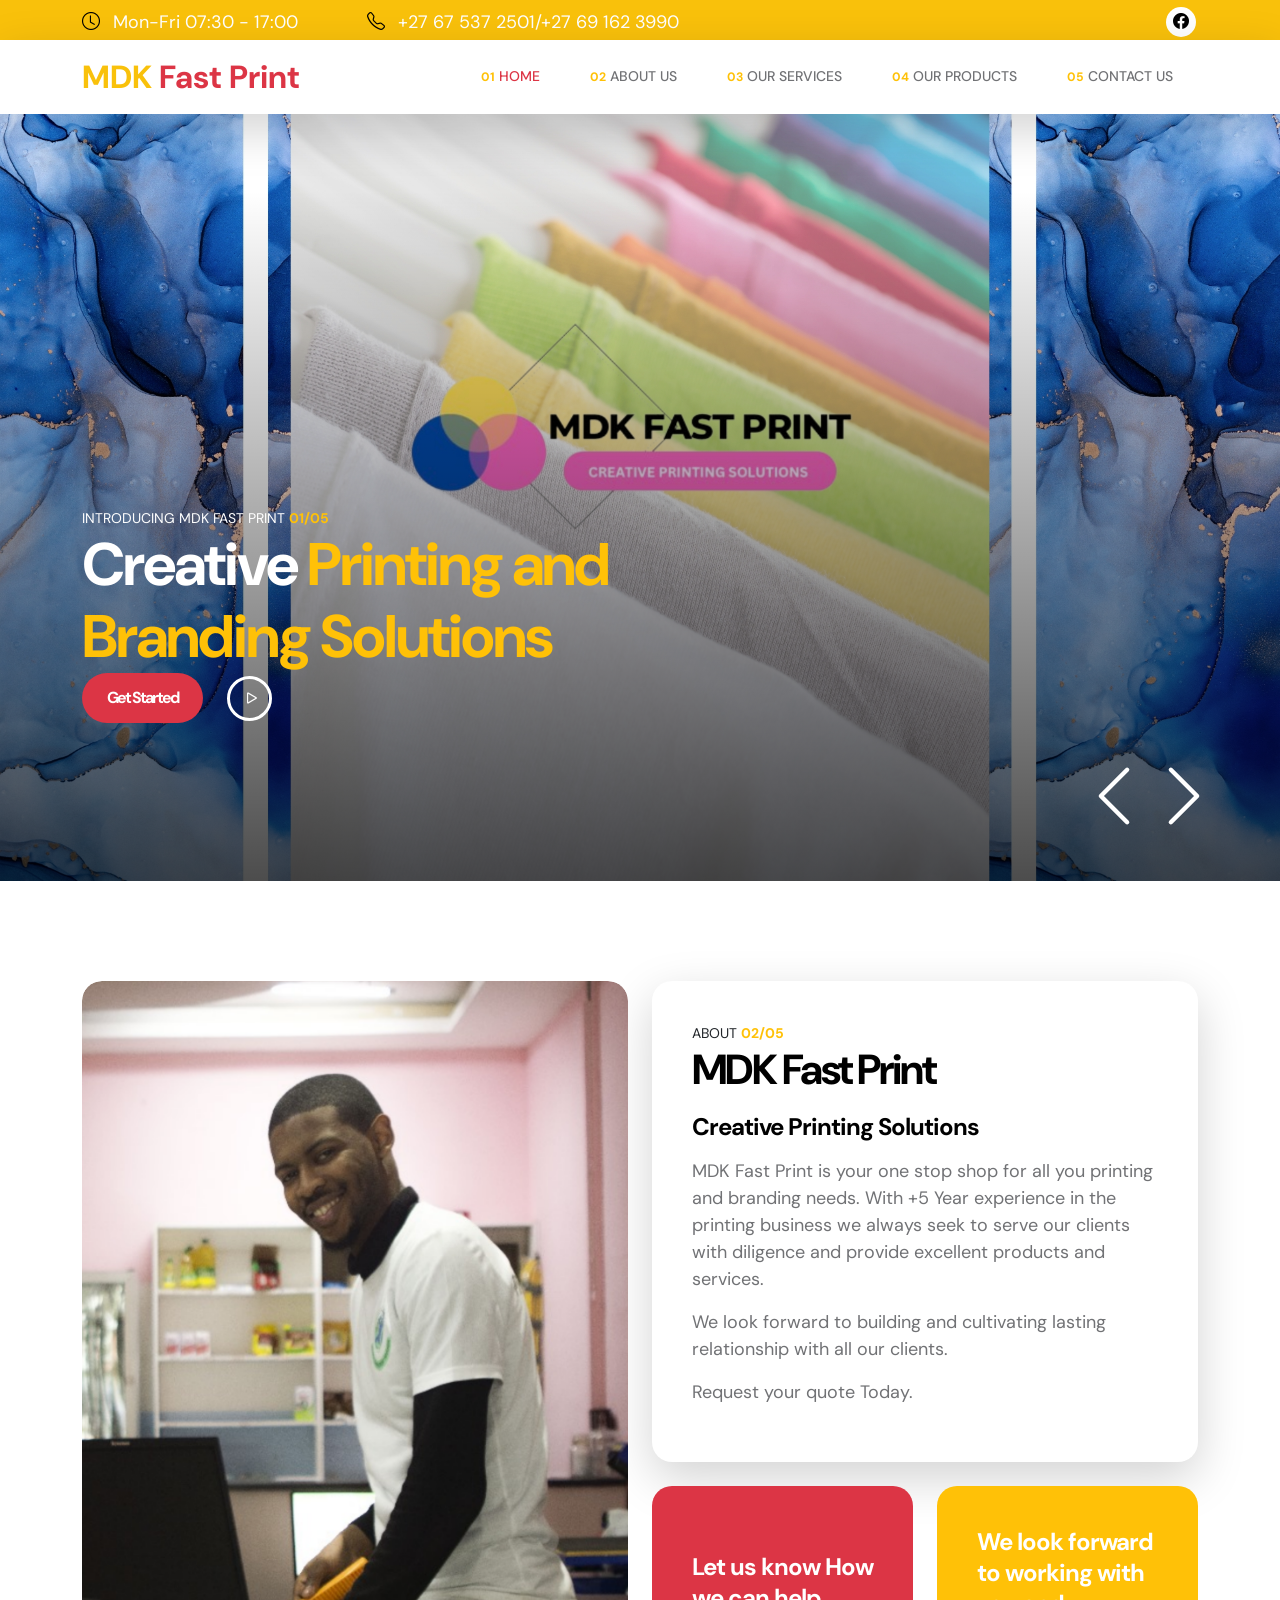
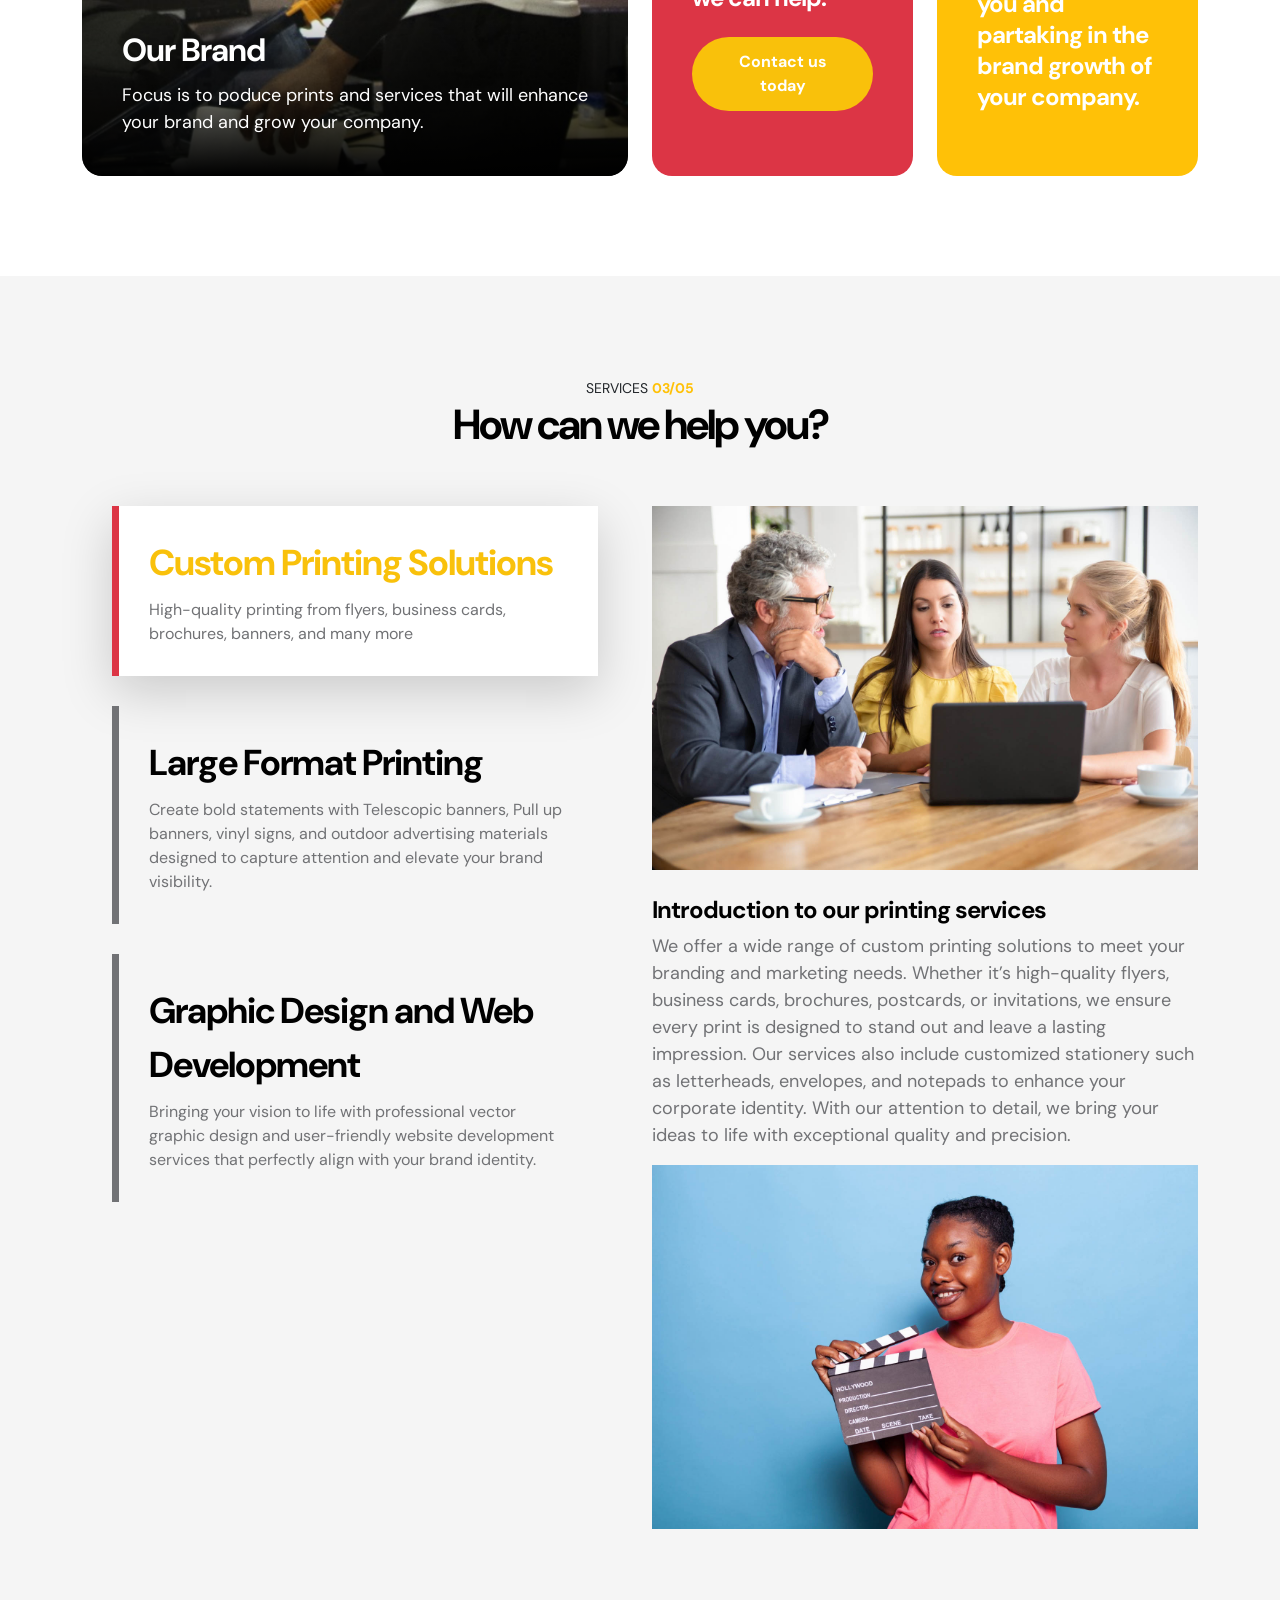
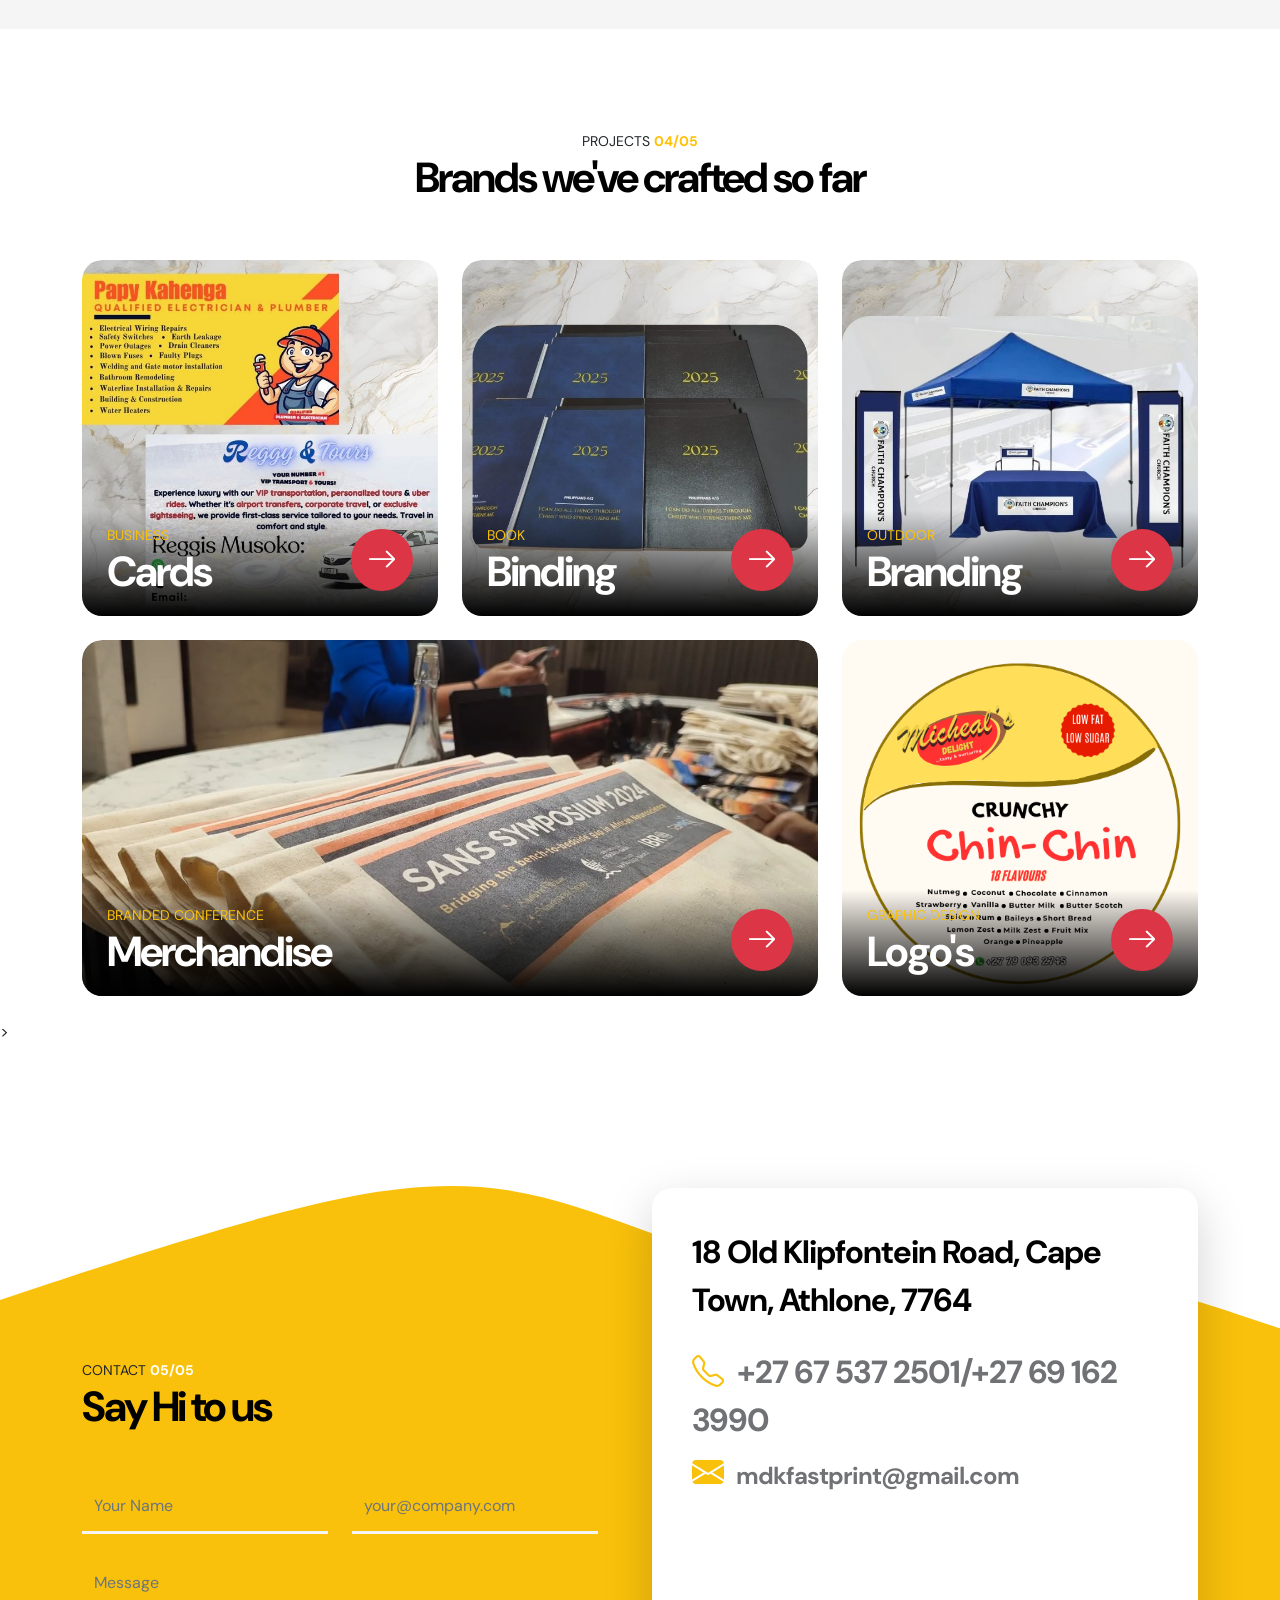
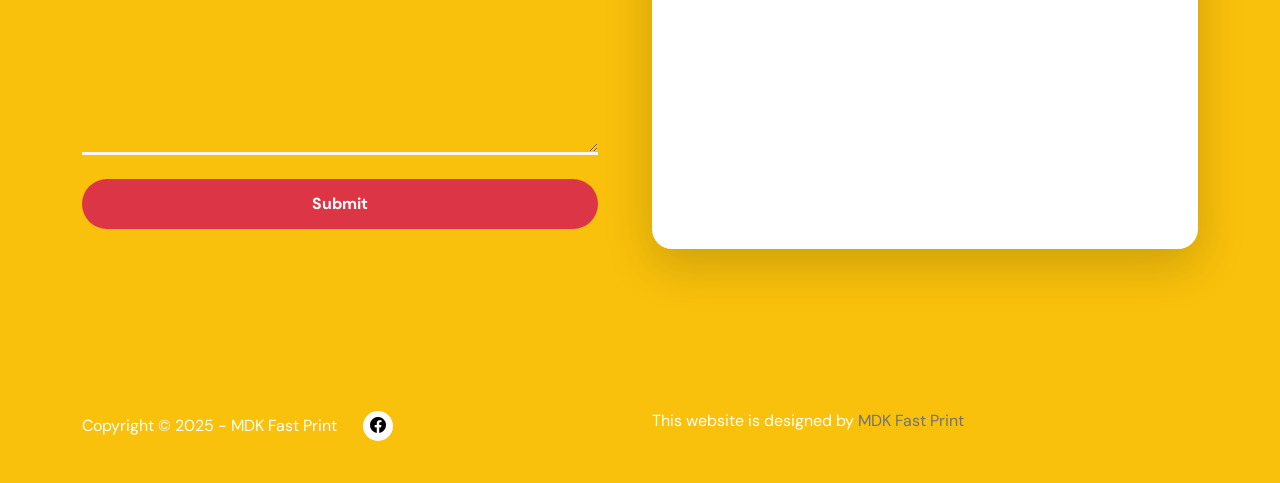
<file: index.html>
<!doctype html>
<html lang="en">
    <head>
        <meta charset="utf-8">
        <meta name="viewport" content="width=device-width, initial-scale=1">

        <meta name="description" content="">
        <meta name="author" content="Tooplate">

        <title>MDK Fast Print</title>

        <!-- CSS FILES -->
        <link rel="preconnect" href="https://fonts.googleapis.com">
        
        <link rel="preconnect" href="https://fonts.gstatic.com" crossorigin>
        
        <link href="https://fonts.googleapis.com/css2?family=DM+Sans:wght@400;500;700&display=swap" rel="stylesheet">

        <link href="css/bootstrap.min.css" rel="stylesheet">

        <link href="css/bootstrap-icons.css" rel="stylesheet">

        <link href="css/magnific-popup.css" rel="stylesheet">

        <link href="css/mdk-fast-print.css" rel="stylesheet">
        
<!--

-->

    </head>
    
    <body id="section_1">

        <header class="site-header">
            <div class="container">
                <div class="row align-items-center">

                    <div class="col-lg-3 col-md-5 col-7">
                        <p class="text-white mb-0">
                            <i class="bi-clock site-header-icon me-2"></i>
                            Mon-Fri 07:30 - 17:00
                        </p>
                    </div>

                    <div class="col-lg-4 col-md-6 col-5">
                        <p class="text-white mb-0">
                            <a href="tel: 240-480-9600" class="text-white">
                                <i class="bi-telephone site-header-icon me-2"></i>
                                +27 67 537 2501/+27 69 162 3990
                            </a>
                        </p>
                    </div>

                    <div class="col-lg-3 col-md-3 col-12 ms-auto">
                        <ul class="social-icon">
                            <li><a href="https://www.facebook.com/profile.php?id=61561429563162" class="social-icon-link bi-facebook"></a></li>

                        </ul>
                    </div>

                </div>
            </div>
        </header>

        <nav class="navbar navbar-expand-lg bg-white shadow-lg">
            <div class="container">

                <a href="#" class="navbar-brand">MDK <span class="text-danger">Fast Print</span></a>

                <button class="navbar-toggler" type="button" data-bs-toggle="collapse" data-bs-target="#navbarNav" aria-controls="navbarNav" aria-expanded="false" aria-label="Toggle navigation">
                    <span class="navbar-toggler-icon"></span>
                </button>

                <div class="collapse navbar-collapse" id="navbarNav">
                    <ul class="navbar-nav ms-auto">
                        <li class="nav-item">
                            <a class="nav-link click-scroll" href="#section_1"><small class="small-title"><strong class="text-warning">01</strong></small> Home</a>
                        </li>

                        <li class="nav-item">
                            <a class="nav-link click-scroll" href="#section_2"><small class="small-title"><strong class="text-warning">02</strong></small> About Us</a>
                        </li>

                        <li class="nav-item">
                            <a class="nav-link click-scroll" href="#section_3"><small class="small-title"><strong class="text-warning">03</strong></small> Our Services</a>
                        </li>

                        <li class="nav-item">
                            <a class="nav-link click-scroll" href="#section_4"><small class="small-title"><strong class="text-warning">04</strong></small> Our Products</a>
                        </li>

                        <li class="nav-item">
                            <a class="nav-link click-scroll" href="#section_5"><small class="small-title"><strong class="text-warning">05</strong></small> Contact Us</a>
                        </li>
                    </ul>
                <div>
                        
            </div>
        </nav>

        <main>

            <section class="hero">
                <div class="container-fluid h-100">
                    <div class="row h-100">

                        <div id="carouselExampleCaptions" class="carousel carousel-fade hero-carousel slide" data-bs-ride="carousel">
                            <div class="carousel-inner">
                                <div class="carousel-item active">
                                    <div class="container position-relative h-100">
                                        <div class="carousel-caption d-flex flex-column justify-content-center">
                                            <small class="small-title">Introducing MDK Fast Print <strong class="text-warning">01/05</strong></small>

                                            <h1>Creative <span class="text-warning">Printing and Branding Solutions</span> 

                                            <div class="d-flex align-items-center mt-6">
                                                <a class="custom-btn btn custom-link" href="#section_2">Get Started</a>

                                                <a class="popup-youtube custom-icon d-flex ms-4" href="">
                                                    <i class="bi-play play-icon d-flex m-auto text-white"></i>
                                                </a>
                                            </div>
                                        </div>
                                    </div>

                                    <div class="carousel-image-wrap">
                                        <img src="images/slide/final-mdk-intro-image.jpg" class="img-fluid carousel-image" alt="">
                                    </div>
                                </div>

                                <div class="carousel-item">
                                    <div class="container position-relative h-100">
                                        <div class="carousel-caption d-flex flex-column justify-content-center">
                                            <small class="small-title">Supporting New Project <strong class="text-warning">01/05</strong></small>

                                            <h1>Need printing for your <span class="text-warning">next project</span></h1>

                                            <div class="d-flex align-items-center mt-4">
                                                <a class="custom-btn btn custom-link" href="#section_2">Explore Capabilities</a>

                                                <a class="popup-youtube custom-icon d-flex ms-4" video + >
                                                    <i class="bi-play play-icon d-flex m-auto text-white"></i>
                                                </a>
                                            </div>
                                        </div>
                                    </div>
                                    
                                    <div class="carousel-image-wrap">
                                        <img src="images/slide/2-mdk-intro-image.png" class="img-fluid carousel-image" alt="">
                                    </div>
                                </div>

                                <button class="carousel-control-prev" type="button" data-bs-target="#carouselExampleCaptions" data-bs-slide="prev">
                                    <span class="carousel-control-prev-icon" aria-hidden="true"></span>
                                    <span class="visually-hidden">Previous</span>
                                </button>

                                <button class="carousel-control-next" type="button" data-bs-target="#carouselExampleCaptions" data-bs-slide="next">
                                    <span class="carousel-control-next-icon" aria-hidden="true"></span>
                                    <span class="visually-hidden">Next</span>
                                </button>
                            </div>
                        </div>

                    </div>
                </div>
            </section>


            <section class="about section-padding" id="section_2">
                <div class="container">
                    <div class="row">

                        <div class="col-lg-6 col-12 mb-5 mb-lg-0">
                            <div class="about-image-wrap h-100">
                                <img src="images/luniko-image.png" class="img-fluid about-image" alt="">

                                <div class="about-image-info">
                                    <h4 class="text-white">Our Brand</h4>

                                    <p class="text-white mb-0">Focus is to poduce prints and services that will enhance your brand and grow your company.
                                </div>
                            </div>
                        </div>

                        <div class="col-lg-6 col-12 d-flex flex-column">
                            <div class="about-thumb bg-white shadow-lg">
                                
                                <div class="about-info">
                                    <small class="small-title">About <strong class="text-warning">02/05</strong></small>

                                    <h2 class="mb-3">MDK Fast Print</h2>

                                    <h5 class="mb-3">Creative Printing Solutions</h5>

                                    <p>MDK Fast Print is your one stop shop for all you printing and branding needs. With +5 Year experience in the printing business we always seek to serve our clients with diligence and provide excellent products and services.</p>


                                    <p>We look forward to building and cultivating lasting relationship with all our clients. 
                                        
                                        <p>Request your quote Today.</p>
                                </div>
                            </div>

                            <div class="row h-100">
                                <div class="col-lg-6 col-6">
                                    <div class="about-thumb d-flex flex-column justify-content-center bg-danger mb-lg-0 h-100">
                                        
                                        <div class="about-info">
                                            <h5 class="text-white mb-4">Let us know How we can help.</h5>

                                            <a class="custom-btn btn custom-bg-primary" href="#section_3">Contact us today </a>
                                        </div>
                                    </div>
                                </div>

                                <div class="col-lg-6 col-6">
                                    <div class="about-thumb d-flex flex-column justify-content-center bg-warning mb-lg-0 h-100">
                                        
                                        <div class="about-info">
                                            <h5 class="text-white mb-4">We look forward to working with you and partaking in the brand growth of your company.</h5>

                                            <p class="text-white mb-0"></p>
                                        </div>
                                    </div>
                                </div>
                            </div>
                        </div>

                    </div>
                </div>
            </section>


            <section class="services section-padding" id="section_3">
                <div class="container">
                    <div class="row">

                        <div class="col-lg-10 col-12 text-center mx-auto mb-5">
                            <small class="small-title">Services <strong class="text-warning">03/05</strong></small>

                            <h2>How can we help you?</h2>

                        </div>

                        <div class="col-lg-6 col-12">
                            <nav>
                                <div class="nav nav-tabs flex-column align-items-baseline" id="nav-tab" role="tablist">
                                    <button class="nav-link active" id="nav-business-tab" data-bs-toggle="tab" data-bs-target="#nav-business" type="button" role="tab" aria-controls="nav-business" aria-selected="true">
                                        <h3>Custom Printing Solutions</h3>

                                        <span>High-quality printing from flyers, business cards, brochures, banners, and many more</span>
                                    </button>

                                    <button class="nav-link" id="nav-strategy-tab" data-bs-toggle="tab" data-bs-target="#nav-strategy" type="button" role="tab" aria-controls="nav-strategy" aria-selected="false">
                                        <h3>Large Format Printing</h3>
                                        
                                        <span>Create bold statements with Telescopic banners, Pull up banners, vinyl signs, and outdoor advertising materials designed to capture attention and elevate your brand visibility.</span>
                                    </button>

                                    <button class="nav-link" id="nav-video-tab" data-bs-toggle="tab" data-bs-target="#nav-video" type="button" role="tab" aria-controls="nav-video" aria-selected="false">
                                        <h3>Graphic Design and Web Development</h3>
                                        
                                        <span>Bringing your vision to life with professional vector graphic design and user-friendly website development services that perfectly align with your brand identity.</span>
                                    </button>
                                </div>
                            </nav>
                        </div>

                        <div class="col-lg-6 col-12">
                            <div class="tab-content" id="nav-tabContent">
                                <div class="tab-pane fade show active" id="nav-business" role="tabpanel" aria-labelledby="nav-intro-tab">
                                    <img src="images/services/young-entrepreneurs-mature-investor-watching-presentation-discussing-project.jpg" class="img-fluid" alt="">

                                    <h5 class="mt-4 mb-2">Introduction to our printing services</h5>

                                    <p>We offer a wide range of custom printing solutions to meet your branding and marketing needs. Whether it’s high-quality flyers, business cards, brochures, postcards, or invitations, we ensure every print is designed to stand out and leave a lasting impression. Our services also include customized stationery such as letterheads, envelopes, and notepads to enhance your corporate identity. With our attention to detail, we bring your ideas to life with exceptional quality and precision.</p>

        
                                    </ul>
                                </div>

                                <div class="tab-pane fade show" id="nav-strategy" role="tabpanel" aria-labelledby="nav-strategy-tab">
                                    <img src="images/services/startup-leader-drawing-flowchart-board-discussing-project.jpg" class="img-fluid" alt="">

                                    <h5 class="mt-4 mb-2">Introduction to large format printing and outdoor services</h5>

                                    <div class="row">
                                        <div class="col-lg-6 col-12">
                                            <p>Our large format printing services are perfect for creating bold and impactful visuals. From vibrant posters and durable banners to eye-catching vinyl and fabric prints, we help your message reach a wider audience. We also specialize in vehicle graphics and outdoor signage, allowing you to transform your vehicles or spaces into dynamic advertising tools. With weather-resistant materials and customizable options, we ensure your advertising is both effective and professional.</p>
                                        </div>

                                        <div class="col-lg-6 col-12">
                                            <p>All types of Banners</p>
                                            <p>Vinyl Prints A0,A1,A2</p>
                                            <p>Outdoor Signage</p>
                                            <p>Mega Combs </p>
                                        </div>
                                    </div>
                                </div>
                                <div class="row">
                                <div class="tab-pane fade show" id="nav-video" role="tabpanel" aria-labelledby="nav-video-tab">
                                    <img src="images/services/portrait-smiling-african-american-young-woman-holding-movie-production-blackboard.jpg" class="img-fluid" alt="">


                                </div>


                            </div>
                        </div>

                    </div>
                </div>
            </section>

            <section class="projects section-padding pb-0" id="section_4">
                <div class="container">
                    <div class="row">

                        <div class="col-lg-10 col-12 text-center mx-auto mb-5">
                            <small class="small-title">Projects <strong class="text-warning">04/05</strong></small>

                            <h2>Brands we've crafted so far</h2>
                        </div>

                        <div class="col-lg-4 col-12">
                            <div class="projects-thumb projects-thumb-small">
                                <a href="project-detail.html">
                                    <img src="images/projects/7.jpg" class="img-fluid projects-image" alt="">
                                    
                                    <div class="projects-info">
                                        <div class="projects-title-wrap">
                                            <small class="projects-small-title">Business</small>

                                            <h2 class="projects-title">Cards</h2>
                                        </div>

                                        <div class="projects-btn-wrap mt-4">
                                            <span class="custom-btn btn">
                                                <i class="bi-arrow-right"></i>
                                            </span>
                                        </div>
                                    </div>
                                </a>
                            </div>
                        </div>

                        <div class="col-lg-4 col-12">
                            <div class="projects-thumb projects-thumb-small">
                                <a href="project-detail.html">
                                    <img src="images/projects/2.jpg" class="img-fluid projects-image" alt="">
                                    
                                    <div class="projects-info">
                                        <div class="projects-title-wrap">
                                            <small class="projects-small-title">BOOK</small>

                                            <h2 class="projects-title">Binding</h2>
                                        </div>

                                        <div class="projects-btn-wrap mt-4">
                                            <span class="custom-btn btn" href="project-detail.html">
                                                <i class="bi-arrow-right"></i>
                                            </span>
                                        </div>
                                    </div>
                                </a>
                            </div>
                        </div>

                        <div class="col-lg-4 col-12">
                            <div class="projects-thumb projects-thumb-small">
                                <a href="project-detail.html">
                                    <img src="images/projects/images (1).jpg" class="img-fluid projects-image" alt="">
                                    
                                    <div class="projects-info">
                                        <div class="projects-title-wrap">
                                            <small class="projects-small-title">OUTDOOR</small>

                                            <h2 class="projects-title">Branding</h2>
                                        </div>

                                        <div class="projects-btn-wrap mt-4">
                                            <span class="custom-btn btn" href="project-detail.html">
                                                <i class="bi-arrow-right"></i>
                                            </span>
                                        </div>
                                    </div>
                                </a>
                            </div>
                        </div>

                        <div class="col-lg-8 col-12">
                            <div class="projects-thumb projects-thumb-large">
                                <a href="project-detail.html">
                                    <img src="images/projects/WhatsApp Image 2025-01-22 at 5.27.05 PM.jpeg" class="img-fluid projects-image" alt="">
                                    
                                    <div class="projects-info">
                                        <div class="projects-title-wrap">
                                            <small class="projects-small-title">BRANDED CONFERENCE</small>

                                            <h2 class="projects-title">Merchandise</h2>
                                        </div>

                                        <div class="projects-btn-wrap mt-4">
                                            <span class="custom-btn btn" href="project-detail.html">
                                                <i class="bi-arrow-right"></i>
                                            </span>
                                        </div>
                                    </div>
                                </a>
                            </div>
                        </div>

                        <div class="col-lg-4 col-12">
                            <div class="projects-thumb projects-thumb-small">
                                <a href="project-detail.html">
                                    <img src="images/projects/Logo image.png" class="img-fluid projects-image" alt="">
                                    
                                    <div class="projects-info">
                                        <div class="projects-title-wrap">
                                            <small class="projects-small-title">Graphic Design</small>

                                            <h2 class="projects-title">Logo's</h2>
                                        </div>

                                        <div class="projects-btn-wrap mt-4">
                                            <span class="custom-btn btn" href="project-detail.html">
                                                <i class="bi-arrow-right"></i>
                                            </span>
                                        </div>
                                    </div>
                                </a>
                            </div>
                        </div>

                    </div>
                </div>
            </section>
>

            <section class="contact" id="section_5">

            <svg xmlns="http://www.w3.org/2000/svg" viewBox="0 0 1440 320"><path fill="#f9c10b" fill-opacity="1" d="M0,288L48,272C96,256,192,224,288,197.3C384,171,480,149,576,165.3C672,181,768,235,864,250.7C960,267,1056,245,1152,250.7C1248,256,1344,288,1392,304L1440,320L1440,320L1392,320C1344,320,1248,320,1152,320C1056,320,960,320,864,320C768,320,672,320,576,320C480,320,384,320,288,320C192,320,96,320,48,320L0,320Z"></path></svg>

                <div class="contact-container-wrap">
                    <div class="container">
                        <div class="row">

                            <div class="col-lg-6 col-12">
                                <form class="custom-form contact-form" action="" method="post" role="form">
                                    <small class="small-title">Contact <strong class="text-white">05/05</strong></small>

                                    <h2 class="mb-5">Say Hi to us</h2>

                                    <div class="row">
                                        <div class="col-lg-6 col-md-6 col-12">                                    
                                            <input type="text" name="name" id="name" class="form-control" placeholder="Your Name" required="">
                                        </div>

                                        <div class="col-lg-6 col-md-6 col-12">         
                                            <input type="email" name="email" id="email" pattern="[^ @]*@[^ @]*" class="form-control" placeholder="your@company.com" required="">
                                        </div>

                                        <div class="col-12">
                                            <textarea class="form-control" rows="7" id="message" name="message" placeholder="Message"></textarea>

                                            <button type="submit" class="form-control">Submit</button>
                                        </div>

                                    </div>
                                </form>
                            </div>

                            <div class="col-lg-6 col-12">
                                <div class="contact-thumb">
                                    
                                    <div class="contact-info bg-white shadow-lg">
                                        <h4 class="mb-4">18 Old Klipfontein Road, Cape Town, Athlone, 7764</h4>

                                        <h4 class="mb-2">
                                            <a href="tel: +27 67 537 2501/+27 69 162 3990">
                                                <i class="bi-telephone contact-icon me-2"></i>
                                                +27 67 537 2501/+27 69 162 3990 
                                            </a>
                                        </h4>

                                        <h5>
                                            <a href="mailto:info@company.com" class="footer-link">
                                                <i class="bi-envelope-fill contact-icon me-2"></i>
                                                mdkfastprint@gmail.com 
                                            </a>
                                        </h5>
                                        
                                        <!-- Copy "embed a map" HTML code from any point on Google Maps -> Share Link  -->
                                        
                                        <iframe src="https://www.google.com/maps/embed?pb=!1m18!1m12!1m3!1d3309.2135257333075!2d18.50593739470138!3d-33.96135088973756!2m3!1f0!2f0!3f0!3m2!1i1024!2i768!4f13.1!3m3!1m2!1s0x1dcc5cb15c20c4e3%3A0x45c8777979ef6c2f!2s15%20Old%20Klipfontein%20Rd%2C%20Athlone%2C%20Cape%20Town%2C%207760!5e0!3m2!1sen!2sza!4v1737619199381!5m2!1sen!2sza" width="450" height="300" style="border:0;" allowfullscreen="" loading="lazy" referrerpolicy="no-referrer-when-downgrade"></iframe>
                                        
                                    </div>
                                </div>
                            </div>

                        </div>
                    </div>
                </div>
            </section>

        </main>

        
        <footer class="site-footer">
            <div class="container">
                <div class="row">
                        
                    <div class="col-lg-6 col-12">
                        <div class="site-footer-wrap d-flex align-items-center">
                            <p class="copyright-text mb-0 me-4">Copyright © 2025 - MDK Fast Print</p>

                            <ul class="social-icon">
                                <li><a href="https://www.facebook.com/profile.php?id=61561429563162" class="social-icon-link bi-facebook"></a></li>

                            
                        </div>
                    </div>
                    
                    <div class="col-lg-6 col-12">
                    	<p class="copyright-text mb-0 me-4">This website is designed by <a href="https://www.facebook.com/profile.php?id=61561429563162" target="_blank">MDK Fast Print</a></p>
                    </div>

                </div>
            </div>
        </footer>

        <!-- JAVASCRIPT FILES -->
        <script src="js/jquery.min.js"></script>
        <script src="js/bootstrap.min.js"></script>
        <script src="js/jquery.sticky.js"></script>
        <script src="js/jquery.magnific-popup.min.js"></script>
        <script src="js/magnific-popup-options.js"></script>
        <script src="js/click-scroll.js"></script>
        <script src="js/custom.js"></script>

    </body>
</html>
</file>
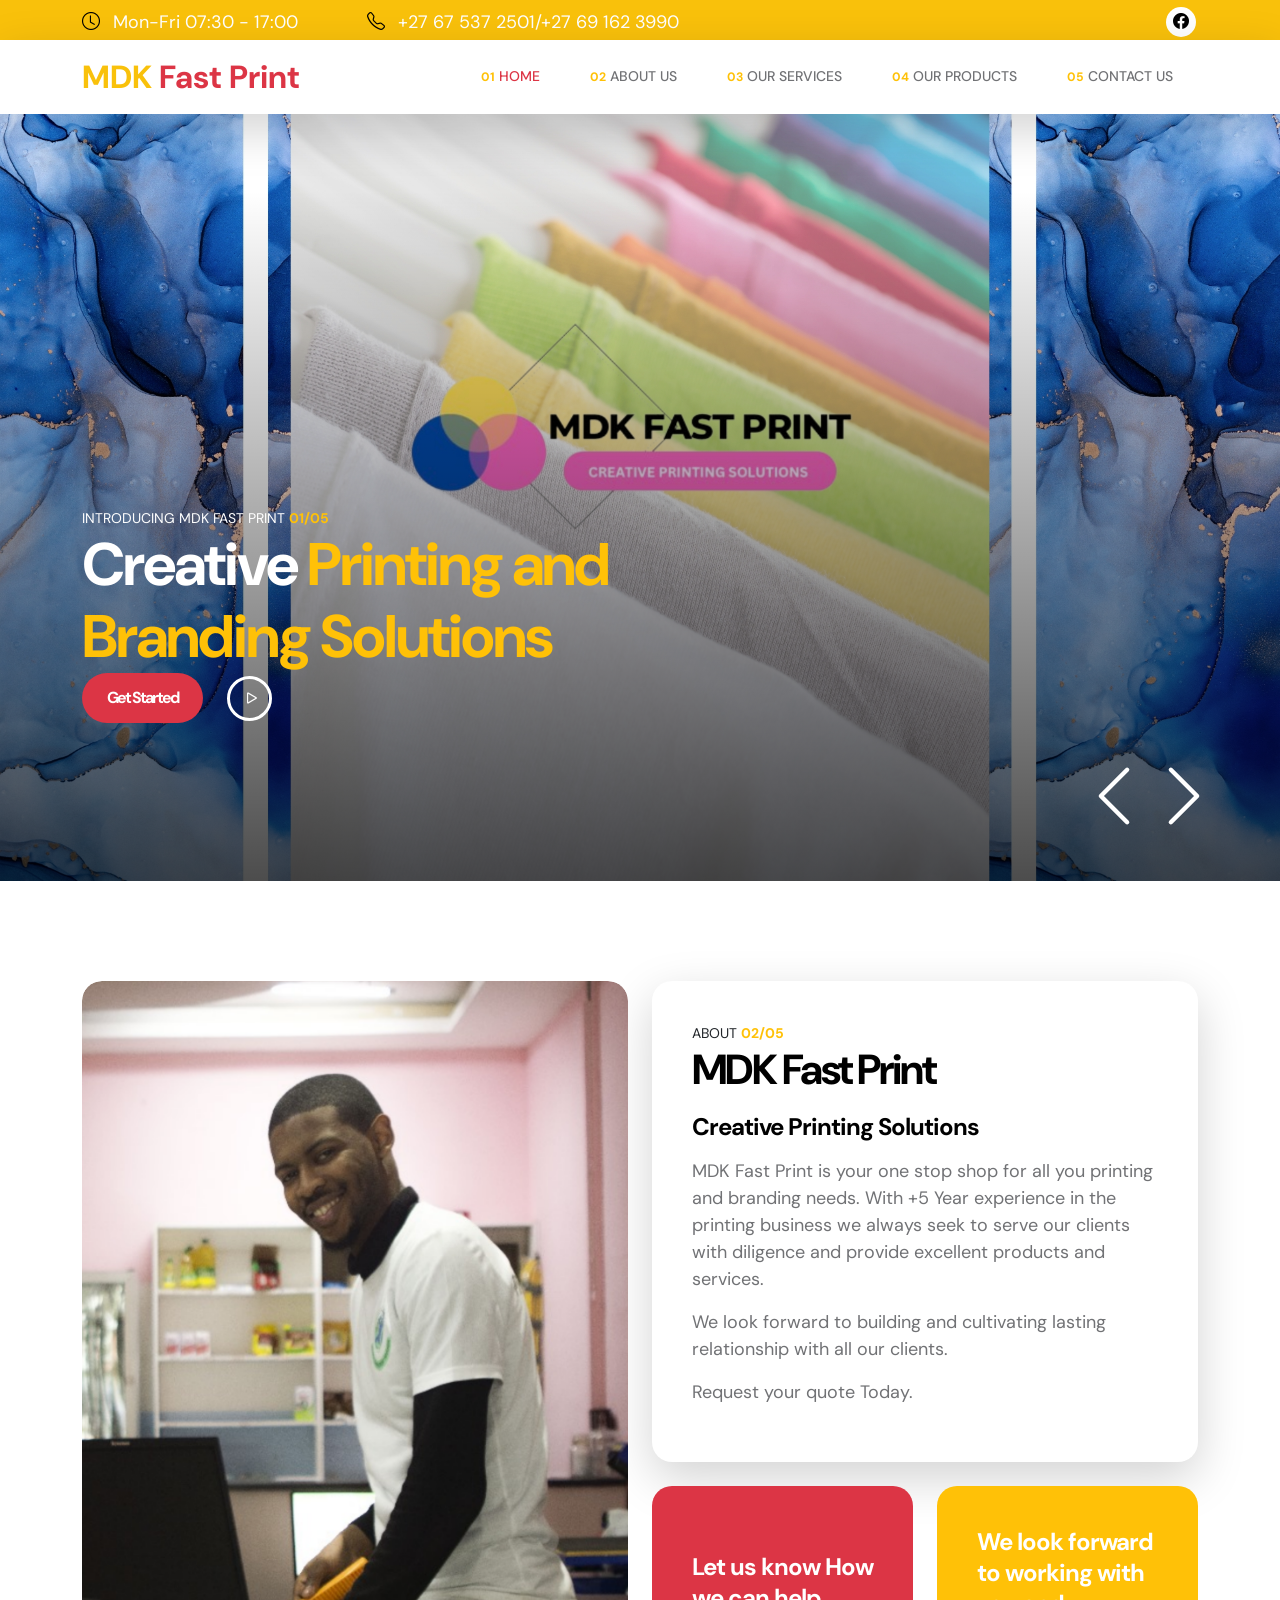
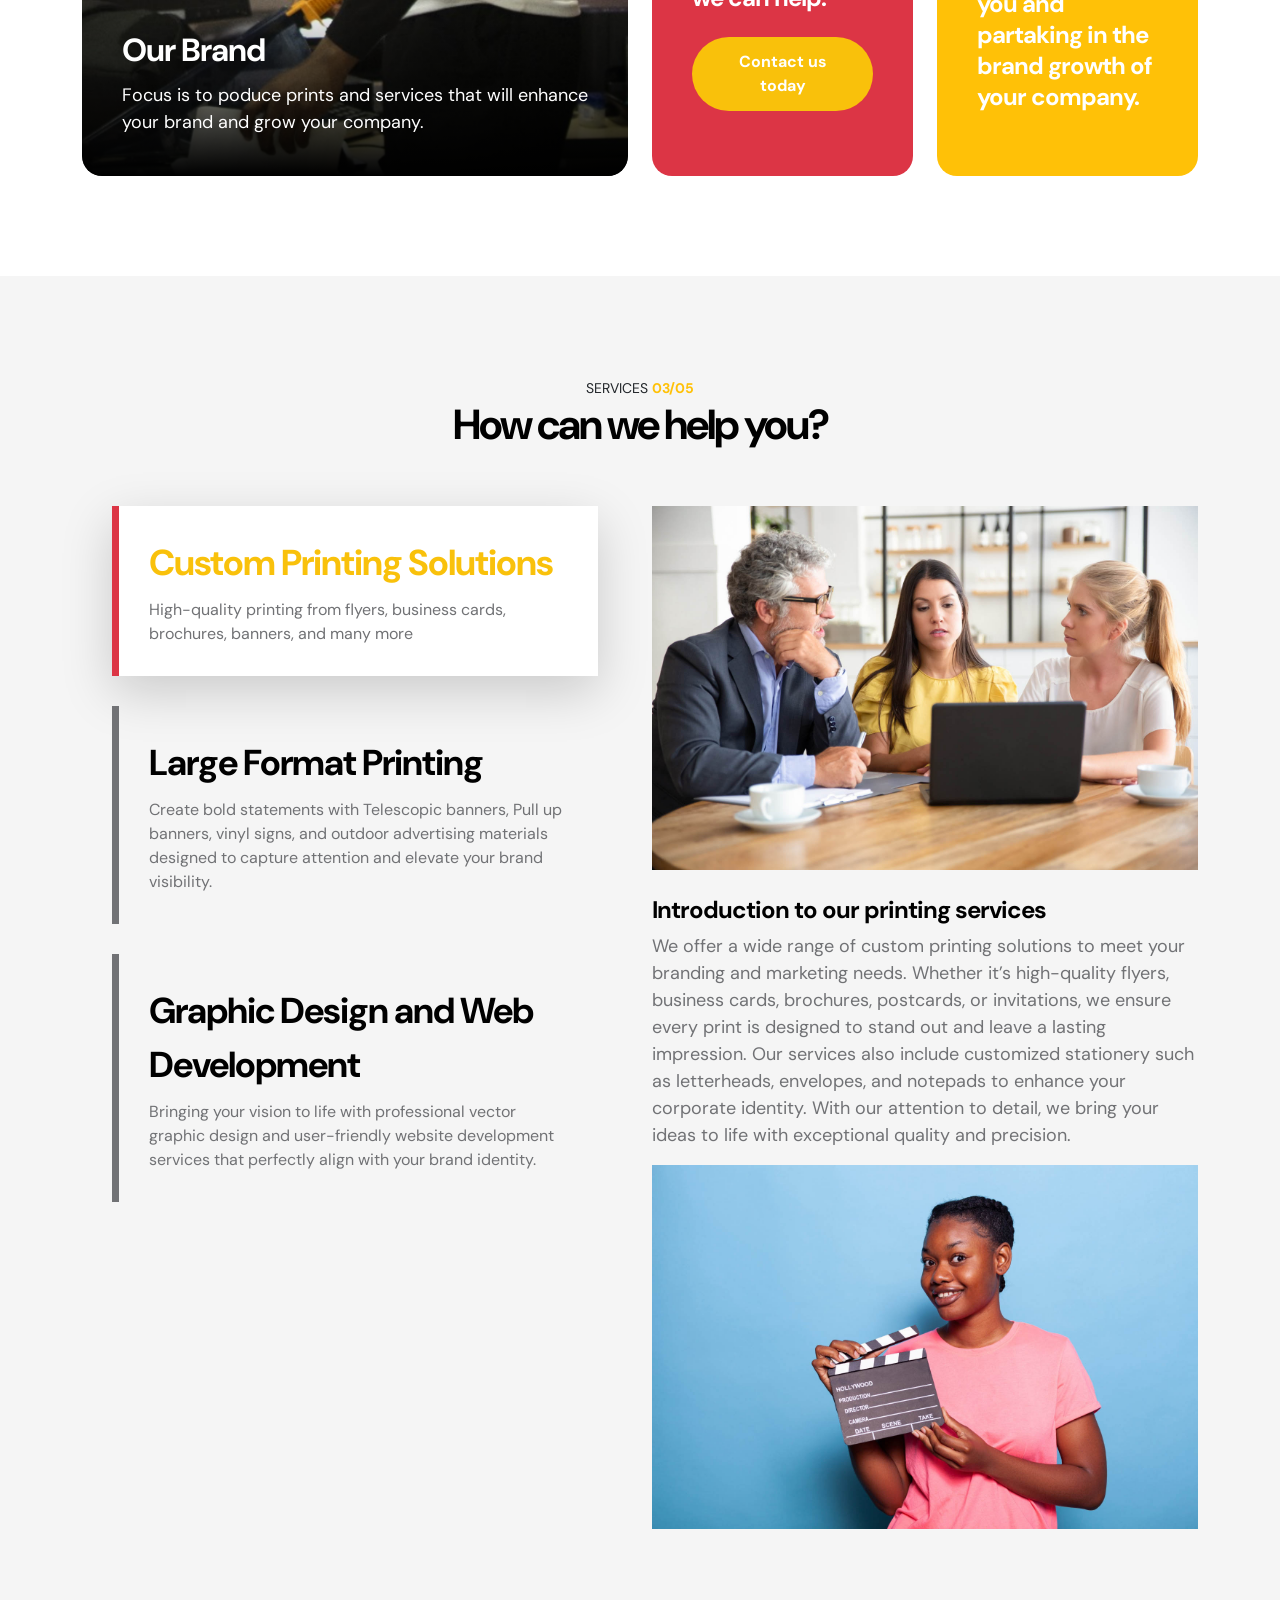
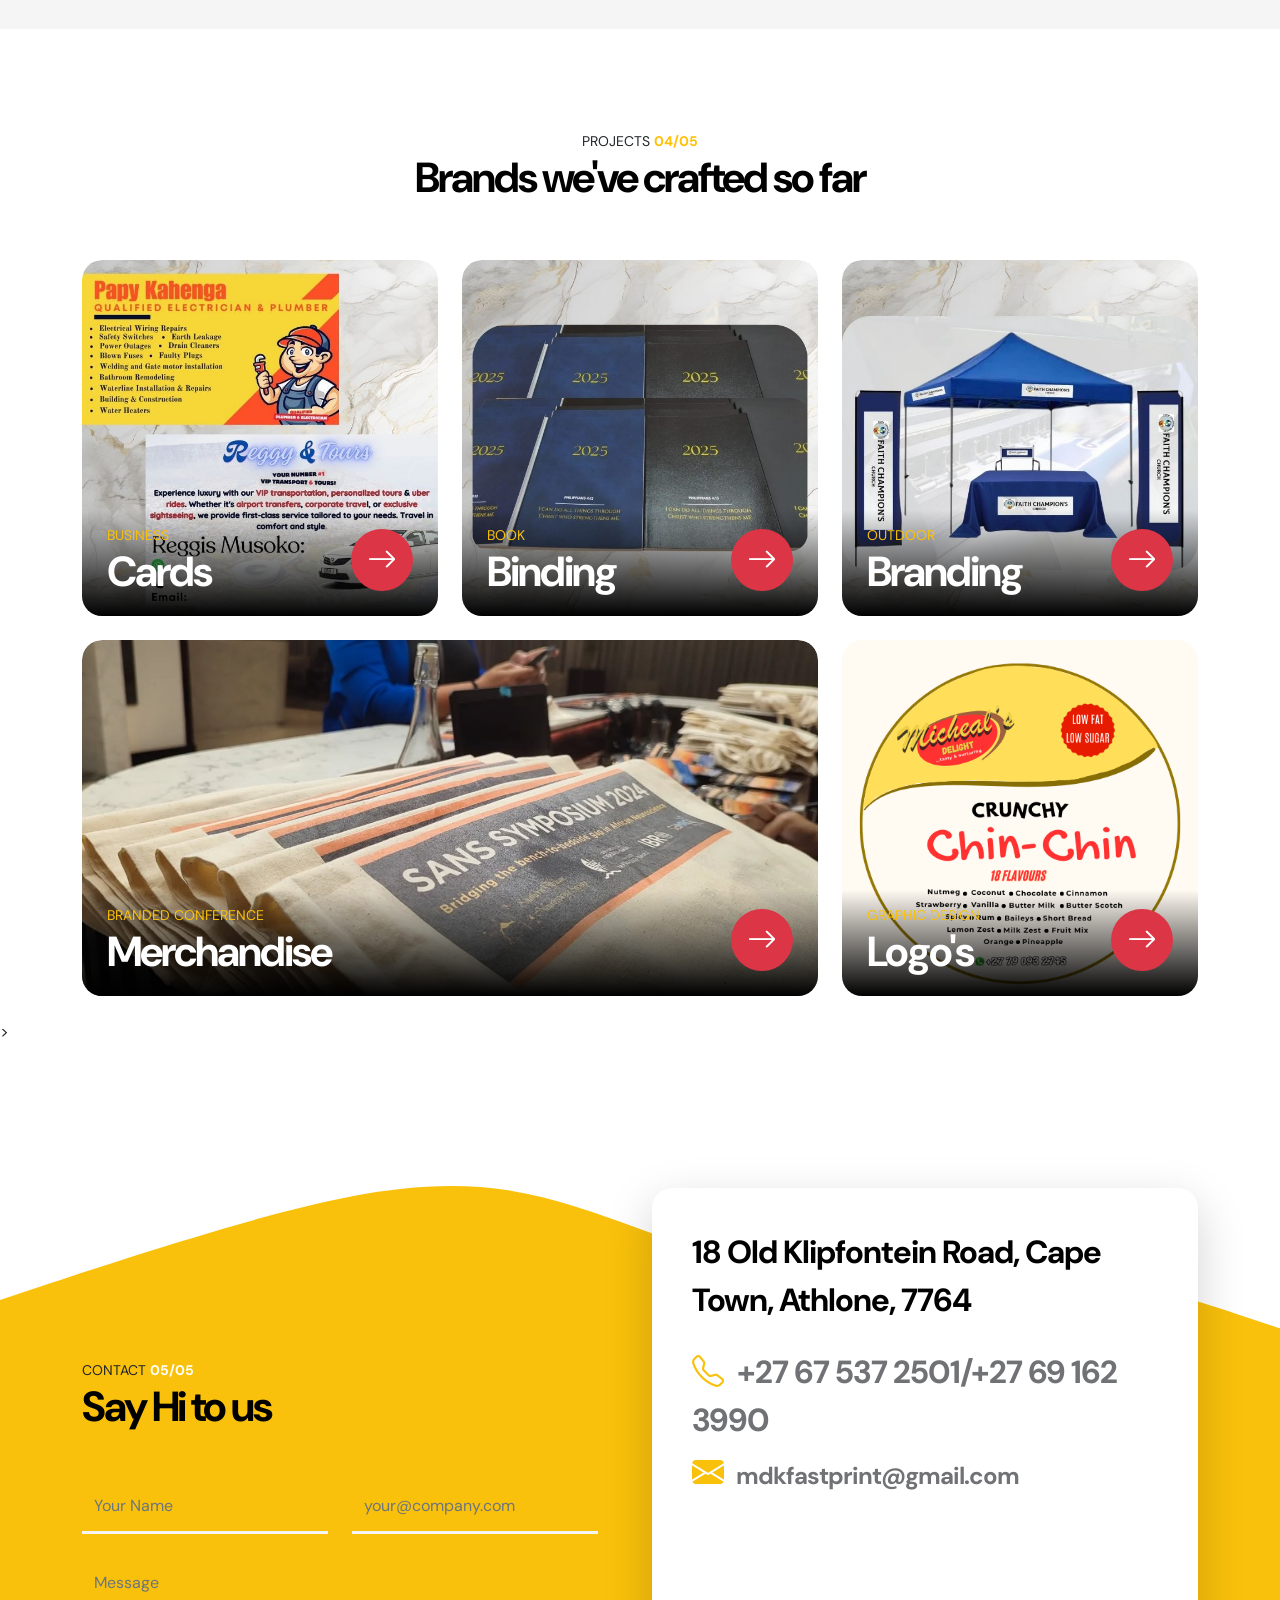
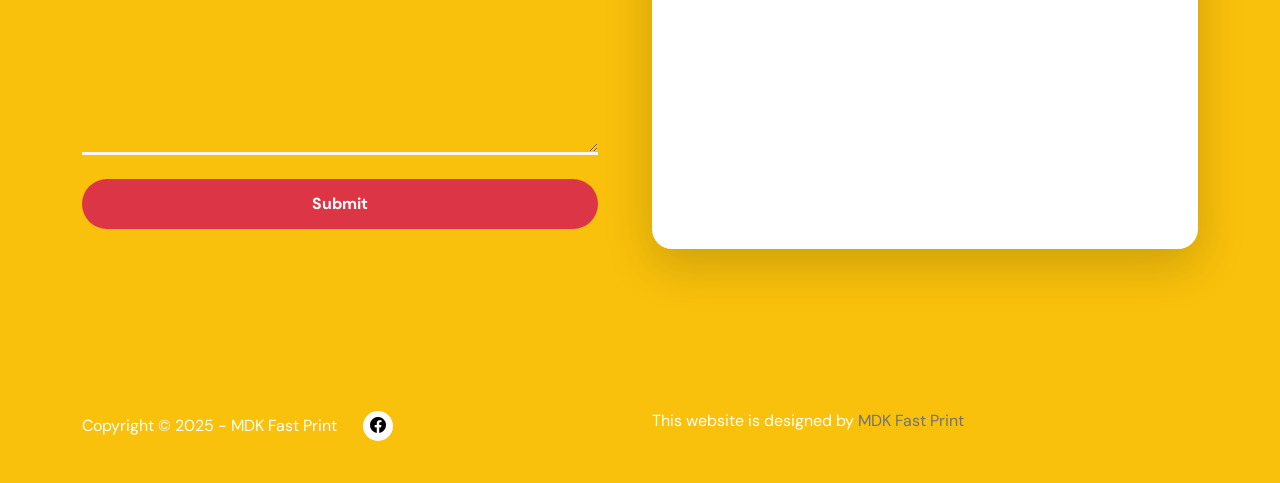
<file: GITHUB/index.html>
<!doctype html>
<html lang="en">
    <head>
        <meta charset="utf-8">
        <meta name="viewport" content="width=device-width, initial-scale=1">

        <meta name="description" content="">
        <meta name="author" content="Tooplate">

        <title>MDK Fast Print</title>

        <!-- CSS FILES -->
        <link rel="preconnect" href="https://fonts.googleapis.com">
        
        <link rel="preconnect" href="https://fonts.gstatic.com" crossorigin>
        
        <link href="https://fonts.googleapis.com/css2?family=DM+Sans:wght@400;500;700&display=swap" rel="stylesheet">

        <link href="css/bootstrap.min.css" rel="stylesheet">

        <link href="css/bootstrap-icons.css" rel="stylesheet">

        <link href="css/magnific-popup.css" rel="stylesheet">

        <link href="css/mdk-fast-print.css" rel="stylesheet">
        
<!--

-->

    </head>
    
    <body id="section_1">

        <header class="site-header">
            <div class="container">
                <div class="row align-items-center">

                    <div class="col-lg-3 col-md-5 col-7">
                        <p class="text-white mb-0">
                            <i class="bi-clock site-header-icon me-2"></i>
                            Mon-Fri 07:30 - 17:00
                        </p>
                    </div>

                    <div class="col-lg-4 col-md-6 col-5">
                        <p class="text-white mb-0">
                            <a href="tel: 240-480-9600" class="text-white">
                                <i class="bi-telephone site-header-icon me-2"></i>
                                +27 67 537 2501/+27 69 162 3990
                            </a>
                        </p>
                    </div>

                    <div class="col-lg-3 col-md-3 col-12 ms-auto">
                        <ul class="social-icon">
                            <li><a href="https://www.facebook.com/profile.php?id=61561429563162" class="social-icon-link bi-facebook"></a></li>

                        </ul>
                    </div>

                </div>
            </div>
        </header>

        <nav class="navbar navbar-expand-lg bg-white shadow-lg">
            <div class="container">

                <a href="#" class="navbar-brand">MDK <span class="text-danger">Fast Print</span></a>

                <button class="navbar-toggler" type="button" data-bs-toggle="collapse" data-bs-target="#navbarNav" aria-controls="navbarNav" aria-expanded="false" aria-label="Toggle navigation">
                    <span class="navbar-toggler-icon"></span>
                </button>

                <div class="collapse navbar-collapse" id="navbarNav">
                    <ul class="navbar-nav ms-auto">
                        <li class="nav-item">
                            <a class="nav-link click-scroll" href="#section_1"><small class="small-title"><strong class="text-warning">01</strong></small> Home</a>
                        </li>

                        <li class="nav-item">
                            <a class="nav-link click-scroll" href="#section_2"><small class="small-title"><strong class="text-warning">02</strong></small> About Us</a>
                        </li>

                        <li class="nav-item">
                            <a class="nav-link click-scroll" href="#section_3"><small class="small-title"><strong class="text-warning">03</strong></small> Our Services</a>
                        </li>

                        <li class="nav-item">
                            <a class="nav-link click-scroll" href="#section_4"><small class="small-title"><strong class="text-warning">04</strong></small> Our Products</a>
                        </li>

                        <li class="nav-item">
                            <a class="nav-link click-scroll" href="#section_5"><small class="small-title"><strong class="text-warning">05</strong></small> Contact Us</a>
                        </li>
                    </ul>
                <div>
                        
            </div>
        </nav>

        <main>

            <section class="hero">
                <div class="container-fluid h-100">
                    <div class="row h-100">

                        <div id="carouselExampleCaptions" class="carousel carousel-fade hero-carousel slide" data-bs-ride="carousel">
                            <div class="carousel-inner">
                                <div class="carousel-item active">
                                    <div class="container position-relative h-100">
                                        <div class="carousel-caption d-flex flex-column justify-content-center">
                                            <small class="small-title">Introducing MDK Fast Print <strong class="text-warning">01/05</strong></small>

                                            <h1>Creative <span class="text-warning">Printing and Branding Solutions</span> 

                                            <div class="d-flex align-items-center mt-6">
                                                <a class="custom-btn btn custom-link" href="#section_2">Get Started</a>

                                                <a class="popup-youtube custom-icon d-flex ms-4" href="">
                                                    <i class="bi-play play-icon d-flex m-auto text-white"></i>
                                                </a>
                                            </div>
                                        </div>
                                    </div>

                                    <div class="carousel-image-wrap">
                                        <img src="images/slide/final-mdk-intro-image.jpg" class="img-fluid carousel-image" alt="">
                                    </div>
                                </div>

                                <div class="carousel-item">
                                    <div class="container position-relative h-100">
                                        <div class="carousel-caption d-flex flex-column justify-content-center">
                                            <small class="small-title">Supporting New Project <strong class="text-warning">01/05</strong></small>

                                            <h1>Need printing for your <span class="text-warning">next project</span></h1>

                                            <div class="d-flex align-items-center mt-4">
                                                <a class="custom-btn btn custom-link" href="#section_2">Explore Capabilities</a>

                                                <a class="popup-youtube custom-icon d-flex ms-4" video + >
                                                    <i class="bi-play play-icon d-flex m-auto text-white"></i>
                                                </a>
                                            </div>
                                        </div>
                                    </div>
                                    
                                    <div class="carousel-image-wrap">
                                        <img src="images/slide/2-mdk-intro-image.png" class="img-fluid carousel-image" alt="">
                                    </div>
                                </div>

                                <button class="carousel-control-prev" type="button" data-bs-target="#carouselExampleCaptions" data-bs-slide="prev">
                                    <span class="carousel-control-prev-icon" aria-hidden="true"></span>
                                    <span class="visually-hidden">Previous</span>
                                </button>

                                <button class="carousel-control-next" type="button" data-bs-target="#carouselExampleCaptions" data-bs-slide="next">
                                    <span class="carousel-control-next-icon" aria-hidden="true"></span>
                                    <span class="visually-hidden">Next</span>
                                </button>
                            </div>
                        </div>

                    </div>
                </div>
            </section>


            <section class="about section-padding" id="section_2">
                <div class="container">
                    <div class="row">

                        <div class="col-lg-6 col-12 mb-5 mb-lg-0">
                            <div class="about-image-wrap h-100">
                                <img src="images/luniko-image.png" class="img-fluid about-image" alt="">

                                <div class="about-image-info">
                                    <h4 class="text-white">Our Brand</h4>

                                    <p class="text-white mb-0">Focus is to poduce prints and services that will enhance your brand and grow your company.
                                </div>
                            </div>
                        </div>

                        <div class="col-lg-6 col-12 d-flex flex-column">
                            <div class="about-thumb bg-white shadow-lg">
                                
                                <div class="about-info">
                                    <small class="small-title">About <strong class="text-warning">02/05</strong></small>

                                    <h2 class="mb-3">MDK Fast Print</h2>

                                    <h5 class="mb-3">Creative Printing Solutions</h5>

                                    <p>MDK Fast Print is your one stop shop for all you printing and branding needs. With +5 Year experience in the printing business we always seek to serve our clients with diligence and provide excellent products and services.</p>


                                    <p>We look forward to building and cultivating lasting relationship with all our clients. 
                                        
                                        <p>Request your quote Today.</p>
                                </div>
                            </div>

                            <div class="row h-100">
                                <div class="col-lg-6 col-6">
                                    <div class="about-thumb d-flex flex-column justify-content-center bg-danger mb-lg-0 h-100">
                                        
                                        <div class="about-info">
                                            <h5 class="text-white mb-4">Let us know How we can help.</h5>

                                            <a class="custom-btn btn custom-bg-primary" href="#section_3">Contact us today </a>
                                        </div>
                                    </div>
                                </div>

                                <div class="col-lg-6 col-6">
                                    <div class="about-thumb d-flex flex-column justify-content-center bg-warning mb-lg-0 h-100">
                                        
                                        <div class="about-info">
                                            <h5 class="text-white mb-4">We look forward to working with you and partaking in the brand growth of your company.</h5>

                                            <p class="text-white mb-0"></p>
                                        </div>
                                    </div>
                                </div>
                            </div>
                        </div>

                    </div>
                </div>
            </section>


            <section class="services section-padding" id="section_3">
                <div class="container">
                    <div class="row">

                        <div class="col-lg-10 col-12 text-center mx-auto mb-5">
                            <small class="small-title">Services <strong class="text-warning">03/05</strong></small>

                            <h2>How can we help you?</h2>

                        </div>

                        <div class="col-lg-6 col-12">
                            <nav>
                                <div class="nav nav-tabs flex-column align-items-baseline" id="nav-tab" role="tablist">
                                    <button class="nav-link active" id="nav-business-tab" data-bs-toggle="tab" data-bs-target="#nav-business" type="button" role="tab" aria-controls="nav-business" aria-selected="true">
                                        <h3>Custom Printing Solutions</h3>

                                        <span>High-quality printing from flyers, business cards, brochures, banners, and many more</span>
                                    </button>

                                    <button class="nav-link" id="nav-strategy-tab" data-bs-toggle="tab" data-bs-target="#nav-strategy" type="button" role="tab" aria-controls="nav-strategy" aria-selected="false">
                                        <h3>Large Format Printing</h3>
                                        
                                        <span>Create bold statements with Telescopic banners, Pull up banners, vinyl signs, and outdoor advertising materials designed to capture attention and elevate your brand visibility.</span>
                                    </button>

                                    <button class="nav-link" id="nav-video-tab" data-bs-toggle="tab" data-bs-target="#nav-video" type="button" role="tab" aria-controls="nav-video" aria-selected="false">
                                        <h3>Graphic Design and Web Development</h3>
                                        
                                        <span>Bringing your vision to life with professional vector graphic design and user-friendly website development services that perfectly align with your brand identity.</span>
                                    </button>
                                </div>
                            </nav>
                        </div>

                        <div class="col-lg-6 col-12">
                            <div class="tab-content" id="nav-tabContent">
                                <div class="tab-pane fade show active" id="nav-business" role="tabpanel" aria-labelledby="nav-intro-tab">
                                    <img src="images/services/young-entrepreneurs-mature-investor-watching-presentation-discussing-project.jpg" class="img-fluid" alt="">

                                    <h5 class="mt-4 mb-2">Introduction to our printing services</h5>

                                    <p>We offer a wide range of custom printing solutions to meet your branding and marketing needs. Whether it’s high-quality flyers, business cards, brochures, postcards, or invitations, we ensure every print is designed to stand out and leave a lasting impression. Our services also include customized stationery such as letterheads, envelopes, and notepads to enhance your corporate identity. With our attention to detail, we bring your ideas to life with exceptional quality and precision.</p>

        
                                    </ul>
                                </div>

                                <div class="tab-pane fade show" id="nav-strategy" role="tabpanel" aria-labelledby="nav-strategy-tab">
                                    <img src="images/services/startup-leader-drawing-flowchart-board-discussing-project.jpg" class="img-fluid" alt="">

                                    <h5 class="mt-4 mb-2">Introduction to large format printing and outdoor services</h5>

                                    <div class="row">
                                        <div class="col-lg-6 col-12">
                                            <p>Our large format printing services are perfect for creating bold and impactful visuals. From vibrant posters and durable banners to eye-catching vinyl and fabric prints, we help your message reach a wider audience. We also specialize in vehicle graphics and outdoor signage, allowing you to transform your vehicles or spaces into dynamic advertising tools. With weather-resistant materials and customizable options, we ensure your advertising is both effective and professional.</p>
                                        </div>

                                        <div class="col-lg-6 col-12">
                                            <p>All types of Banners</p>
                                            <p>Vinyl Prints A0,A1,A2</p>
                                            <p>Outdoor Signage</p>
                                            <p>Mega Combs </p>
                                        </div>
                                    </div>
                                </div>
                                <div class="row">
                                <div class="tab-pane fade show" id="nav-video" role="tabpanel" aria-labelledby="nav-video-tab">
                                    <img src="images/services/portrait-smiling-african-american-young-woman-holding-movie-production-blackboard.jpg" class="img-fluid" alt="">


                                </div>


                            </div>
                        </div>

                    </div>
                </div>
            </section>

            <section class="projects section-padding pb-0" id="section_4">
                <div class="container">
                    <div class="row">

                        <div class="col-lg-10 col-12 text-center mx-auto mb-5">
                            <small class="small-title">Projects <strong class="text-warning">04/05</strong></small>

                            <h2>Brands we've crafted so far</h2>
                        </div>

                        <div class="col-lg-4 col-12">
                            <div class="projects-thumb projects-thumb-small">
                                <a href="project-detail.html">
                                    <img src="images/projects/7.jpg" class="img-fluid projects-image" alt="">
                                    
                                    <div class="projects-info">
                                        <div class="projects-title-wrap">
                                            <small class="projects-small-title">Business</small>

                                            <h2 class="projects-title">Cards</h2>
                                        </div>

                                        <div class="projects-btn-wrap mt-4">
                                            <span class="custom-btn btn">
                                                <i class="bi-arrow-right"></i>
                                            </span>
                                        </div>
                                    </div>
                                </a>
                            </div>
                        </div>

                        <div class="col-lg-4 col-12">
                            <div class="projects-thumb projects-thumb-small">
                                <a href="project-detail.html">
                                    <img src="images/projects/2.jpg" class="img-fluid projects-image" alt="">
                                    
                                    <div class="projects-info">
                                        <div class="projects-title-wrap">
                                            <small class="projects-small-title">BOOK</small>

                                            <h2 class="projects-title">Binding</h2>
                                        </div>

                                        <div class="projects-btn-wrap mt-4">
                                            <span class="custom-btn btn" href="project-detail.html">
                                                <i class="bi-arrow-right"></i>
                                            </span>
                                        </div>
                                    </div>
                                </a>
                            </div>
                        </div>

                        <div class="col-lg-4 col-12">
                            <div class="projects-thumb projects-thumb-small">
                                <a href="project-detail.html">
                                    <img src="images/projects/images (1).jpg" class="img-fluid projects-image" alt="">
                                    
                                    <div class="projects-info">
                                        <div class="projects-title-wrap">
                                            <small class="projects-small-title">OUTDOOR</small>

                                            <h2 class="projects-title">Branding</h2>
                                        </div>

                                        <div class="projects-btn-wrap mt-4">
                                            <span class="custom-btn btn" href="project-detail.html">
                                                <i class="bi-arrow-right"></i>
                                            </span>
                                        </div>
                                    </div>
                                </a>
                            </div>
                        </div>

                        <div class="col-lg-8 col-12">
                            <div class="projects-thumb projects-thumb-large">
                                <a href="project-detail.html">
                                    <img src="images/projects/WhatsApp Image 2025-01-22 at 5.27.05 PM.jpeg" class="img-fluid projects-image" alt="">
                                    
                                    <div class="projects-info">
                                        <div class="projects-title-wrap">
                                            <small class="projects-small-title">BRANDED CONFERENCE</small>

                                            <h2 class="projects-title">Merchandise</h2>
                                        </div>

                                        <div class="projects-btn-wrap mt-4">
                                            <span class="custom-btn btn" href="project-detail.html">
                                                <i class="bi-arrow-right"></i>
                                            </span>
                                        </div>
                                    </div>
                                </a>
                            </div>
                        </div>

                        <div class="col-lg-4 col-12">
                            <div class="projects-thumb projects-thumb-small">
                                <a href="project-detail.html">
                                    <img src="images/projects/Logo image.png" class="img-fluid projects-image" alt="">
                                    
                                    <div class="projects-info">
                                        <div class="projects-title-wrap">
                                            <small class="projects-small-title">Graphic Design</small>

                                            <h2 class="projects-title">Logo's</h2>
                                        </div>

                                        <div class="projects-btn-wrap mt-4">
                                            <span class="custom-btn btn" href="project-detail.html">
                                                <i class="bi-arrow-right"></i>
                                            </span>
                                        </div>
                                    </div>
                                </a>
                            </div>
                        </div>

                    </div>
                </div>
            </section>
>

            <section class="contact" id="section_5">

            <svg xmlns="http://www.w3.org/2000/svg" viewBox="0 0 1440 320"><path fill="#f9c10b" fill-opacity="1" d="M0,288L48,272C96,256,192,224,288,197.3C384,171,480,149,576,165.3C672,181,768,235,864,250.7C960,267,1056,245,1152,250.7C1248,256,1344,288,1392,304L1440,320L1440,320L1392,320C1344,320,1248,320,1152,320C1056,320,960,320,864,320C768,320,672,320,576,320C480,320,384,320,288,320C192,320,96,320,48,320L0,320Z"></path></svg>

                <div class="contact-container-wrap">
                    <div class="container">
                        <div class="row">

                            <div class="col-lg-6 col-12">
                                <form class="custom-form contact-form" action="" method="post" role="form">
                                    <small class="small-title">Contact <strong class="text-white">05/05</strong></small>

                                    <h2 class="mb-5">Say Hi to us</h2>

                                    <div class="row">
                                        <div class="col-lg-6 col-md-6 col-12">                                    
                                            <input type="text" name="name" id="name" class="form-control" placeholder="Your Name" required="">
                                        </div>

                                        <div class="col-lg-6 col-md-6 col-12">         
                                            <input type="email" name="email" id="email" pattern="[^ @]*@[^ @]*" class="form-control" placeholder="your@company.com" required="">
                                        </div>

                                        <div class="col-12">
                                            <textarea class="form-control" rows="7" id="message" name="message" placeholder="Message"></textarea>

                                            <button type="submit" class="form-control">Submit</button>
                                        </div>

                                    </div>
                                </form>
                            </div>

                            <div class="col-lg-6 col-12">
                                <div class="contact-thumb">
                                    
                                    <div class="contact-info bg-white shadow-lg">
                                        <h4 class="mb-4">18 Old Klipfontein Road, Cape Town, Athlone, 7764</h4>

                                        <h4 class="mb-2">
                                            <a href="tel: +27 67 537 2501/+27 69 162 3990">
                                                <i class="bi-telephone contact-icon me-2"></i>
                                                +27 67 537 2501/+27 69 162 3990 
                                            </a>
                                        </h4>

                                        <h5>
                                            <a href="mailto:info@company.com" class="footer-link">
                                                <i class="bi-envelope-fill contact-icon me-2"></i>
                                                mdkfastprint@gmail.com 
                                            </a>
                                        </h5>
                                        
                                        <!-- Copy "embed a map" HTML code from any point on Google Maps -> Share Link  -->
                                        
                                        <iframe src="https://www.google.com/maps/embed?pb=!1m18!1m12!1m3!1d3309.2135257333075!2d18.50593739470138!3d-33.96135088973756!2m3!1f0!2f0!3f0!3m2!1i1024!2i768!4f13.1!3m3!1m2!1s0x1dcc5cb15c20c4e3%3A0x45c8777979ef6c2f!2s15%20Old%20Klipfontein%20Rd%2C%20Athlone%2C%20Cape%20Town%2C%207760!5e0!3m2!1sen!2sza!4v1737619199381!5m2!1sen!2sza" width="450" height="300" style="border:0;" allowfullscreen="" loading="lazy" referrerpolicy="no-referrer-when-downgrade"></iframe>
                                        
                                    </div>
                                </div>
                            </div>

                        </div>
                    </div>
                </div>
            </section>

        </main>

        
        <footer class="site-footer">
            <div class="container">
                <div class="row">
                        
                    <div class="col-lg-6 col-12">
                        <div class="site-footer-wrap d-flex align-items-center">
                            <p class="copyright-text mb-0 me-4">Copyright © 2025 - MDK Fast Print</p>

                            <ul class="social-icon">
                                <li><a href="https://www.facebook.com/profile.php?id=61561429563162" class="social-icon-link bi-facebook"></a></li>

                            
                        </div>
                    </div>
                    
                    <div class="col-lg-6 col-12">
                    	<p class="copyright-text mb-0 me-4">This website is designed by <a href="https://www.facebook.com/profile.php?id=61561429563162" target="_blank">MDK Fast Print</a></p>
                    </div>

                </div>
            </div>
        </footer>

        <!-- JAVASCRIPT FILES -->
        <script src="js/jquery.min.js"></script>
        <script src="js/bootstrap.min.js"></script>
        <script src="js/jquery.sticky.js"></script>
        <script src="js/jquery.magnific-popup.min.js"></script>
        <script src="js/magnific-popup-options.js"></script>
        <script src="js/click-scroll.js"></script>
        <script src="js/custom.js"></script>

    </body>
</html>
</file>
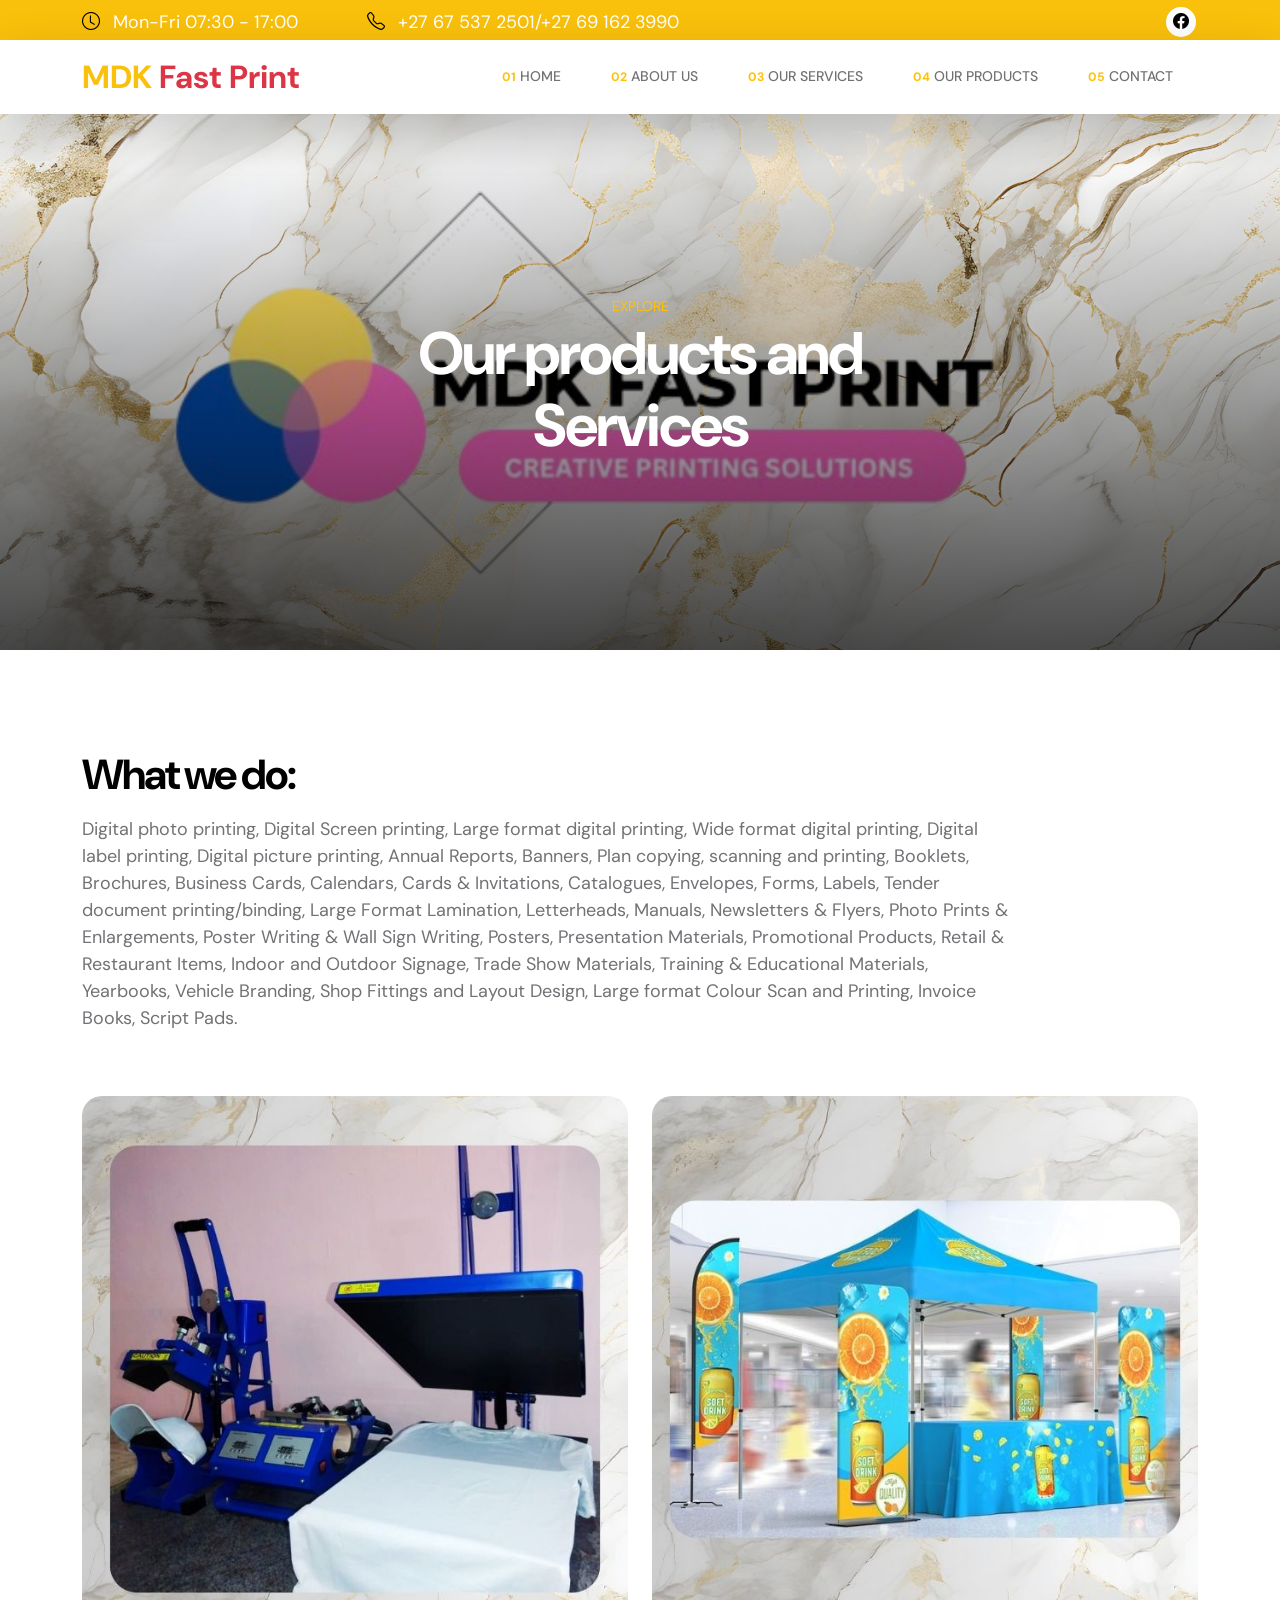
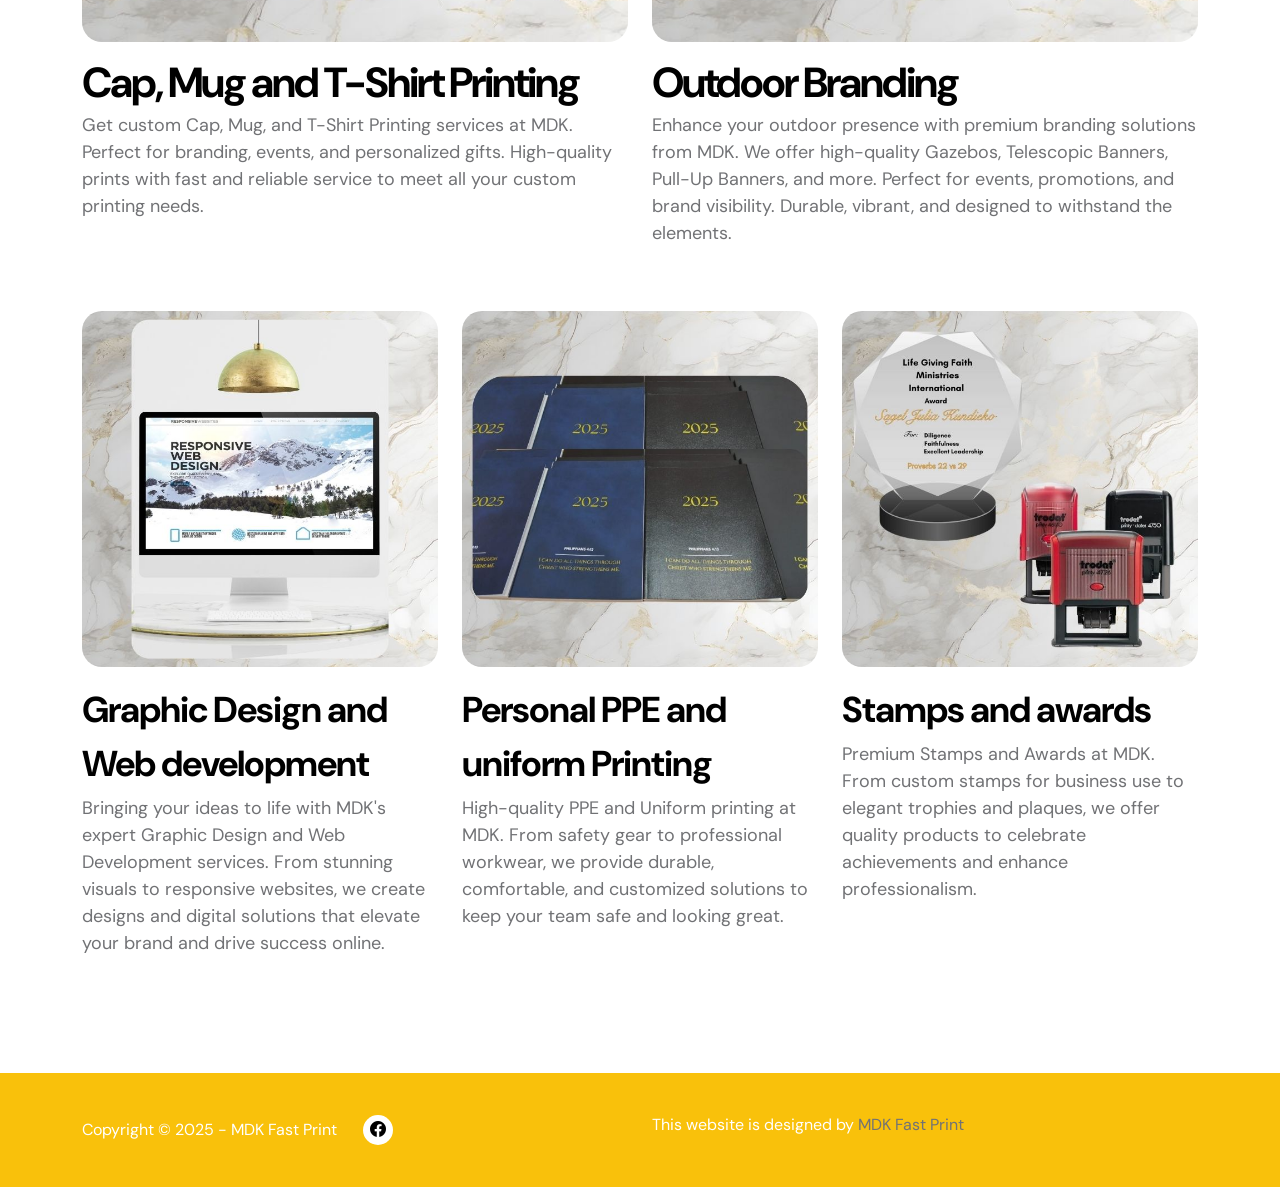
<file: project-detail.html>
<!doctype html>
<html lang="en">
    <head>
        <meta charset="utf-8">
        <meta name="viewport" content="width=device-width, initial-scale=1">

        <meta name="description" content="">
        <meta name="author" content="MDK Fast Print">

        <title>MDK Fast Print</title>

        <!-- CSS FILES -->
        <link rel="preconnect" href="https://fonts.googleapis.com">
        
        <link rel="preconnect" href="https://fonts.gstatic.com" crossorigin>
        
        <link href="https://fonts.googleapis.com/css2?family=DM+Sans:wght@400;500;700&display=swap" rel="stylesheet">

        <link href="css/bootstrap.min.css" rel="stylesheet">

        <link href="css/bootstrap-icons.css" rel="stylesheet">

        <link href="css/magnific-popup.css" rel="stylesheet">

        <link href="css/mdk-fast-print.css" rel="stylesheet">
        
<!--


-->

    </head>
    
    <body class="projects-detail-page" id="section_1">

        <header class="site-header">
            <div class="container">
                <div class="row align-items-center">

                    <div class="col-lg-3 col-md-5 col-7">
                        <p class="text-white mb-0">
                            <i class="bi-clock site-header-icon me-2"></i>
                            Mon-Fri 07:30 - 17:00
                        </p>
                    </div>

                    <div class="col-lg-4 col-md-6 col-5">
                        <p class="text-white mb-0">
                            <a href="tel: 240-480-9600" class="text-white">
                                <i class="bi-telephone site-header-icon me-2"></i>
                                +27 67 537 2501/+27 69 162 3990
                            </a>
                        </p>
                    </div>

                    <div class="col-lg-3 col-md-3 col-12 ms-auto">
                        <ul class="social-icon">
                            <li><a href="https://www.facebook.com/profile.php?id=61561429563162" class="social-icon-link bi-facebook"></a></li>

                        </ul>
                    </div>

                </div>
            </div>
        </header>

        <nav class="navbar navbar-expand-lg bg-white shadow-lg">
            <div class="container">

                <a href="index.html" class="navbar-brand">MDK <span class="text-danger">Fast Print</span></a>

                <button class="navbar-toggler" type="button" data-bs-toggle="collapse" data-bs-target="#navbarNav" aria-controls="navbarNav" aria-expanded="false" aria-label="Toggle navigation">
                    <span class="navbar-toggler-icon"></span>
                </button>

                <div class="collapse navbar-collapse" id="navbarNav">
                    <ul class="navbar-nav ms-auto">
                        <li class="nav-item">
                            <a class="nav-link" href="index.html#section_1"><small class="small-title"><strong class="text-warning">01</strong></small> Home</a>
                        </li>

                        <li class="nav-item">
                            <a class="nav-link" href="index.html#section_2"><small class="small-title"><strong class="text-warning">02</strong></small> About Us</a>
                        </li>

                        <li class="nav-item">
                            <a class="nav-link" href="index.html#section_3"><small class="small-title"><strong class="text-warning">03</strong></small> Our Services</a>
                        </li>

                        <li class="nav-item">
                            <a class="nav-link" href="index.html#section_4"><small class="small-title"><strong class="text-warning">04</strong></small> Our Products</a>
                        </li>

                        <li class="nav-item">
                            <a class="nav-link" href="index.html#section_5"><small class="small-title"><strong class="text-warning">05</strong></small> Contact</a>
                        </li>
                    </ul>
                <div>
                        
            </div>
        </nav>

        <main>

            <section class="hero section-hero section-padding">
                <div class="container">
                    <div class="row">

                        <div class="col-lg-6 col-12 text-center mx-auto">
                            <div class="section-hero-text">
                                <small class="small-title text-warning">Explore</small>

                                <h1 class="text-white">Our products and Services</h1>
                            </div>
                        </div>

                    </div>
                </div>
            </section>


            <section class="projects section-padding">
                <div class="container">
                    <div class="row">

                        <div class="col-lg-10 col-12 mb-5">
                            <h2 class="mb-3">What we do:</h2>

                            <p>Digital photo printing,

                                Digital Screen printing,
                                
                                Large format digital printing,
                                
                                Wide format digital printing,
                                
                                Digital label printing,
                                
                                Digital picture printing,
                                
                                Annual Reports,
                                
                                Banners,
                                
                                Plan copying, scanning and printing,
                                
                                Booklets,
                                
                                Brochures,
                                
                                Business Cards,
                                
                                Calendars,
                                
                                Cards & Invitations,
                                
                                Catalogues,
                                
                                Envelopes,
                                
                                Forms,
                                
                                Labels,
                                
                                Tender document printing/binding,
                                
                                Large Format Lamination,
                                
                                Letterheads,
                                
                                Manuals,
                                
                                Newsletters & Flyers,
                                
                                Photo Prints & Enlargements,
                                
                                Poster Writing & Wall Sign Writing,
                                
                                Posters,
                                
                                Presentation Materials,
                                
                                Promotional Products,
                                
                                Retail & Restaurant Items,
                                
                                Indoor and Outdoor Signage,
                                
                                Trade Show Materials,
                                
                                Training & Educational Materials,
                                
                                Yearbooks,
                                
                                Vehicle Branding,
                                
                                Shop Fittings and Layout Design,
                                
                                Large format Colour Scan and Printing,
                                
                                Invoice Books,
                                
                                Script Pads.</p>
                        </div>

                        <div class="col-lg-6 col-12 mb-5">
                            <img src="images/projects/5.jpg" class="img-fluid projects-image" alt="">

                            <h2 class="mt-3 mb-1">Cap, Mug and T-Shirt Printing</h2>

                            <p>Get custom Cap, Mug, and T-Shirt Printing services at MDK. Perfect for branding, events, and personalized gifts. High-quality prints with fast and reliable service to meet all your custom printing needs.</p>

                        </div>

                        <div class="col-lg-6 col-12 mb-5">
                            <img src="images/projects/3.jpg" class="img-fluid projects-image" alt="">

                            <h2 class="mt-3 mb-1">Outdoor Branding</h2>

                            <p>Enhance your outdoor presence with premium branding solutions from MDK. We offer high-quality Gazebos, Telescopic Banners, Pull-Up Banners, and more. Perfect for events, promotions, and brand visibility. Durable, vibrant, and designed to withstand the elements.</p>

                        </div>

                        <div class="col-lg-4 col-12">
                            <img src="images/projects/4.jpg" class="img-fluid projects-image" alt="">

                            <h3 class="mt-3 mb-1">Graphic Design and Web development</h3>

                            <p>Bringing your ideas to life with MDK's expert Graphic Design and Web Development services. From stunning visuals to responsive websites, we create designs and digital solutions that elevate your brand and drive success online.</p>
                        </div>

                        <div class="col-lg-4 col-12 my-lg-0 my-5">
                            <img src="images/projects/2.jpg" class="img-fluid projects-image" alt="">

                            <h3 class="mt-3 mb-1"> Personal PPE and uniform Printing</h3>

                            <p> High-quality PPE and Uniform printing at MDK. From safety gear to professional workwear, we provide durable, comfortable, and customized solutions to keep your team safe and looking great.</p>
                        </div>

                        <div class="col-lg-4 col-12">
                            <img src="images/projects/8.jpg" class="img-fluid projects-image" alt="">

                            <h3 class="mt-3 mb-1">Stamps and awards</h3>

                            <p>Premium Stamps and Awards at MDK. From custom stamps for business use to elegant trophies and plaques, we offer quality products to celebrate achievements and enhance professionalism.</p>
                        </div>

                    </div>
                </div>
            </section>

        </main>

        <footer class="site-footer">
            <div class="container">
                <div class="row">
                        
                    <div class="col-lg-6 col-12">
                        <div class="site-footer-wrap d-flex align-items-center">
                            <p class="copyright-text mb-0 me-4">Copyright © 2025 - MDK Fast Print</p>

                            <ul class="social-icon">
                                <li><a href="https://facebook.com/tooplate" class="social-icon-link bi-facebook"></a></li>
                            
                        </div>
                    </div>
                    
                    <div class="col-lg-6 col-12">
                    	<p class="copyright-text mb-0 me-4">This website is designed by <a href="https://www.facebook.com/profile.php?id=61561429563162" target="_blank">MDK Fast Print</a></p>
                    </div>
                    
                </div>
            </div>
        </footer>

        <!-- JAVASCRIPT FILES -->
        <script src="js/jquery.min.js"></script>
        <script src="js/bootstrap.min.js"></script>
        <script src="js/jquery.sticky.js"></script>
        <script src="js/jquery.magnific-popup.min.js"></script>
        <script src="js/magnific-popup-options.js"></script>
        <script src="js/click-scroll.js"></script>
        <script src="js/custom.js"></script>

    </body>
</html>
</file>
<file: css/mdk-fast-print.css>
/*

MDK FAST PRINT

https://www.facebook.com/profile.php?id=61561429563162

 Bootstrap 5 HTML 

*/


/*---------------------------------------
  CUSTOM PROPERTIES ( VARIABLES )             
-----------------------------------------*/
:root {
  --white-color:                  #ffffff;
  --primary-color:                #f9c10b;
  --secondary-color:              #dc3545;
  --section-bg-color:             #f5f5f5;
  --dark-color:                   #000000;
  --p-color:                      #717275;

  --body-font-family:             'DM Sans', sans-serif;

  --h1-font-size:                 60px;
  --h2-font-size:                 42px;
  --h3-font-size:                 36px;
  --h4-font-size:                 32px;
  --h5-font-size:                 24px;
  --h6-font-size:                 22px;
  --p-font-size:                  18px;
  --menu-font-size:               14px;
  --copyright-text-font-size:     16px;

  --font-weight-normal:           400;
  --font-weight-medium:           500;
  --font-weight-bold:             700;
}

body {
    background: var(--white-color);
    font-family: var(--body-font-family); 
}


/*---------------------------------------
  TYPOGRAPHY               
-----------------------------------------*/

h2,
h3,
h4,
h5,
h6 {
  color: var(--dark-color);
}

h1,
h2,
h3,
h4,
h5,
h6 {
  font-weight: var(--font-weight-bold);
  letter-spacing: -1px;
}

h1 {
  font-size: var(--h1-font-size);
  letter-spacing: -2px;
}

h2 {
  font-size: var(--h2-font-size);
  letter-spacing: -2px;
}

h3 {
  font-size: var(--h3-font-size);
  line-height: inherit;
}

h4 {
  font-size: var(--h4-font-size);
  line-height: inherit;
}

h5 {
  font-size: var(--h5-font-size);
  line-height: normal;
}

h6 {
  font-size: var(--h6-font-size);
}

p {
  color: var(--p-color);
  font-size: var(--p-font-size);
  font-weight: var(--font-weight-normal);
}

ul li {
  color: var(--p-color);
  font-size: var(--p-font-size);
  font-weight: var(--font-weight-normal);
}

a, 
button {
  touch-action: manipulation;
  transition: all 0.3s;
}

a {
  color: var(--p-color);
  text-decoration: none;
}

a:hover {
  color: var(--primary-color);
}

::selection {
  background: var(--primary-color);
  color: var(--white-color);
}

::-moz-selection {
  background: var(--primary-color);
  color: var(--white-color);
}

.section-hero ::selection,
.bg-warning ::selection {
  background: #f9d55c;
}

.section-padding {
  padding-top: 100px;
  padding-bottom: 100px;
}

.custom-border-radius {
  border-radius: 20px;
}

b,
strong {
  font-weight: var(--font-weight-bold);
}

.small-title {
  text-transform: uppercase;
}


/*---------------------------------------
  CUSTOM ICON               
-----------------------------------------*/
.custom-icon {
  display: inline-block;
  height: 45px;
  width: 45px;
  line-height: 45px;
  border: 3px solid var(--white-color);
  text-align: center;
  border-radius: 50%;
  font-size: 20px;
  position: relative;
}

.custom-icon::before,
.custom-icon::after {
  box-sizing: inherit;
  content: "";
  position: absolute;
  width: 100%;
  height: 100%;
  left: 0;
  top: 0;
  border-radius: 50%;
}

.custom-icon::before {
  border: 3px solid transparent;
}

.custom-icon::after {
  border: 0 solid transparent;
}

.custom-icon:hover {
  border-color: transparent;
}

.custom-icon:hover::before {
  border-top-color: var(--primary-color);
  border-right-color: var(--primary-color);
  border-bottom-color: var(--primary-color);
  transition: border-top-color .15s linear,border-right-color .15s linear .1s,border-bottom-color .15s linear .2s;
}

.custom-icon:hover::after {
  border-top: 3px solid var(--primary-color);
  border-left-width: 3px;
  border-right-width: 3px;
  transform: rotate(270deg);
  transition: transform .4s linear 0s,border-left-width 0s linear .35s;
}

.play-icon::before {
  position: relative;
  left: 1px;
}


/*---------------------------------------
  CUSTOM BUTTON               
-----------------------------------------*/
.custom-btn {
  background: var(--secondary-color);
  border-radius: 100px;
  color: var(--white-color);
  font-size: var(--copyright-text-font-size);
  font-weight: var(--font-weight-bold);
  padding: 12px 24px;
}

.custom-btn:hover {
  background: var(--primary-color);
  color: var(--white-color);
}

.custom-bg-primary {
  background: var(--primary-color);
}

.custom-bg-primary:hover {
  background: var(--white-color);
  color: var(--dark-color);
}


/*---------------------------------------
  NAVIGATION              
-----------------------------------------*/
.navbar {
  z-index: 9;
  right: 0;
  left: 0;
}

.navbar-brand {
  font-size: 32px;
  font-weight: var(--font-weight-bold);
  color: var(--primary-color);
}

.navbar-expand-lg .navbar-nav .nav-link {
  padding-right: 25px;
  padding-left: 25px;
}

.navbar-nav .nav-link {
  color: var(--p-color);
  font-size: var(--menu-font-size);
  font-weight: var(--font-weight-medium);
  text-transform: uppercase;
  padding-top: 15px;
  padding-bottom: 15px;
}

.navbar-nav .nav-link.active, 
.navbar-nav .nav-link:hover,
.projects-detail-page .navbar-nav .nav-link.active:hover {
  color: var(--secondary-color);
}

.projects-detail-page .navbar-nav .nav-link.active {
  color: var(--p-color);
}

.navbar-toggler {
  border: 0;
  padding: 0;
  cursor: pointer;
  margin: 0;
  width: 30px;
  height: 35px;
  outline: none;
}

.navbar-toggler:focus {
  outline: none;
  box-shadow: none;
}

.navbar-toggler[aria-expanded="true"] .navbar-toggler-icon {
  background: transparent;
}

.navbar-toggler[aria-expanded="true"] .navbar-toggler-icon:before,
.navbar-toggler[aria-expanded="true"] .navbar-toggler-icon:after {
  transition: top 300ms 50ms ease, -webkit-transform 300ms 350ms ease;
  transition: top 300ms 50ms ease, transform 300ms 350ms ease;
  transition: top 300ms 50ms ease, transform 300ms 350ms ease, -webkit-transform 300ms 350ms ease;
  top: 0;
}

.navbar-toggler[aria-expanded="true"] .navbar-toggler-icon:before {
  transform: rotate(45deg);
}

.navbar-toggler[aria-expanded="true"] .navbar-toggler-icon:after {
  transform: rotate(-45deg);
}

.navbar-toggler .navbar-toggler-icon {
  background: var(--dark-color);
  transition: 10ms 300ms ease;
  display: block;
  width: 30px;
  height: 2px;
  position: relative;
}

.navbar-toggler .navbar-toggler-icon:before,
.navbar-toggler .navbar-toggler-icon:after {
  transition: top 300ms 350ms ease, -webkit-transform 300ms 50ms ease;
  transition: top 300ms 350ms ease, transform 300ms 50ms ease;
  transition: top 300ms 350ms ease, transform 300ms 50ms ease, -webkit-transform 300ms 50ms ease;
  position: absolute;
  right: 0;
  left: 0;
  background: var(--dark-color);
  width: 30px;
  height: 2px;
  content: '';
}

.navbar-toggler .navbar-toggler-icon::before {
  top: -8px;
}

.navbar-toggler .navbar-toggler-icon::after {
  top: 8px;
}

.breadcrumb-item.active {
  color: var(--primary-color);
}


/*---------------------------------------
  SITE HEADER              
-----------------------------------------*/
.site-header {
  background: var(--primary-color);
  padding-top: 5px;
  padding-bottom: 0.5px;
}

.site-header-icon {
  color: var(--dark-color);
}

.site-header .social-icon {
  text-align: right;
}


/*---------------------------------------
  HERO              
-----------------------------------------*/
.hero {
  position: relative;
  height: calc(100vh - 133px);
}

.section-hero {
  background-image: url('../images/2nd-page.jpg');
  background-repeat: no-repeat;
  background-position: center;
  background-size: cover;
  position: relative;
  height: auto;
  padding-top: 180px;
  padding-bottom: 180px;
}

.section-hero::before {
  content: "";
  background: linear-gradient(to top, var(--dark-color), transparent 90%);
  position: absolute;
  top: 0;
  right: 0;
  left: 0;
  width: 100%;
  height: 100%;
  pointer-events: none;
  opacity: 0.7;
}

.section-hero-text {
  position: relative;
}

.carousel {
  padding-right: 0;
  padding-left: 0;
}

.hero-carousel,
.carousel-inner,
.carousel-item {
  height: 100%;
}

.carousel-image-wrap::before {
  content: "";
  background: linear-gradient(to top, var(--dark-color), transparent 90%);
  position: absolute;
  z-index: 2;
  top: 0;
  right: 0;
  left: 0;
  width: 100%;
  height: 100%;
  pointer-events: none;
  opacity: 0.7;
}

.carousel-caption {
  z-index: 9;
  top: 32%;
  bottom: 0;
  left: 0;
  text-align: left;
  width: 50%;
  margin-right: 12px;
  margin-left: 12px;
}

.carousel-image-wrap {
  position: absolute;
  top: 0;
  right: 0;
  bottom: 0;
  width: 100%;
  height: 100%;
  margin-left: auto;
}

.carousel-image {
  width: 100%;
  height: 100%;
  object-fit: cover;
}

.carousel-control-next, 
.carousel-control-prev {
  top: auto;
  bottom: 50px;
  opacity: 1;
}

.carousel-control-prev {
  left: auto;
  right: 70px;
}

.carousel-control-next-icon, 
.carousel-control-prev-icon {
  width: 70px;
  height: 70px;
}


/*---------------------------------------
  ABOUT              
-----------------------------------------*/
.about-image-wrap {
  border-radius: 20px;
  position: relative;
  overflow: hidden;
}

.about-image-info {
  background: linear-gradient(to top, var(--dark-color), transparent 90%);
  position: absolute;
  bottom: 0;
  right: 0;
  left: 0;
  padding: 40px;
}

.about-image {
  border-radius: 20px;
  width: 100%;
  height: 100%;
  object-fit: cover;
}

.about-thumb {
  background: var(--primary-color);
  border-radius: 20px;
  margin-bottom: 24px;
  padding: 40px;
}


/*---------------------------------------
  SERVICES              
-----------------------------------------*/
.services {
  background: var(--section-bg-color);
}

.nav-tabs {
  border-bottom: 0;
}

.nav-tabs .nav-link,
.nav-tabs .nav-link span {
  color: var(--p-color);
  display: block;
  text-align: left;
}

.nav-tabs .nav-link {
  border-radius: 0;
  border: 0;
  border-left: 7px solid var(--p-color);
  margin-right: 30px;
  margin-left: 30px;
  margin-bottom: 30px;
  padding: 30px;
  transition: all 0.3s ease-in-out;
}

.nav-tabs .nav-item.show .nav-link, 
.nav-tabs .nav-link.active,
.nav-tabs .nav-link:focus, 
.nav-tabs .nav-link:hover {
  border-left-color: var(--secondary-color);
  background: var(--white-color);
  box-shadow: 0 1rem 3rem rgba(0,0,0,.175);
}

.nav-tabs .nav-link.active h3,
.nav-tabs .nav-link:focus h3, 
.nav-tabs .nav-link:hover h3 {
  color: var(--primary-color);
}

/*---------------------------------------
  PROJECTS              
-----------------------------------------*/
.projects-thumb {
  border-radius: 20px;
  position: relative;
  overflow: hidden;
  margin-bottom: 24px;
  transition: all 0.3s;
  cursor: pointer;
}

.projects-thumb-large {
  min-height: 356px;
}

.projects-thumb:hover {
  background: var(--white-color);
  box-shadow: 0 1rem 3rem rgba(0,0,0,.175);
}

.projects-thumb:hover .projects-image {
  transform: scale(1.2);
}

.projects-thumb:hover .projects-title-wrap {
  padding-bottom: 30px;
}

.projects-thumb:hover .custom-btn,
.projects-btn-wrap .custom-btn:hover {
  background: var(--primary-color);
}

.projects-title-wrap {
  background: linear-gradient(to top, var(--dark-color), transparent 90%);
  position: absolute;
  bottom: 0;
  right: 0;
  left: 0;
  padding: 25px 25px 10px 25px;
  transition: all 0.2s;
}

.projects-small-title {
  color: var(--primary-color);
  text-transform: uppercase;
}

.projects-title {
  color: var(--white-color);
}

.projects-image {
  border-radius: 20px;
  width: 100%;
  height: auto;
  transition: all 0.3s;
}

.projects-thumb-large .projects-image {
  object-fit: cover;
  height: 100%;
}

.projects-btn-wrap {
  position: absolute;
  bottom: 25px;
  right: 25px;
}

.projects-btn-wrap .custom-btn {
  font-size: 30px;
  padding: 7.5px 15px;
}


/*---------------------------------------
  CONTACT INFO               
-----------------------------------------*/
.contact-thumb {
  position: relative;
  bottom: 140px;
  margin-bottom: -140px;
}

.contact-info {
  border-radius: 20px;
  padding: 40px;
}

.google-map {
  border-radius: 20px;
}

.contact-icon {
  color: var(--primary-color);
  font-size: var(--h4-font-size);
}


/*---------------------------------------
  CONTACT              
-----------------------------------------*/
.contact-container-wrap {
  background-color: var(--primary-color);
  padding-bottom: 120px;
}

.contact-form {
  margin-top: 30px;
  margin-right: 30px;
}


/*---------------------------------------
  CUSTOM FORM               
-----------------------------------------*/
.custom-form .form-control {
  background: transparent;
  box-shadow: none;
  border-radius: 0;
  border: 0;
  border-bottom: 3px solid var(--section-bg-color);
  margin-bottom: 24px;
  padding-top: 13px;
  padding-bottom: 13px;
  transition: all 0.3s;
  outline: none;
}

.custom-form .form-control:hover,
.custom-form .form-control:focus {
  background: var(--white-color);
}

.custom-form button[type="submit"] {
  background: var(--secondary-color);
  border-radius: 100px;
  border: 0;
  color: var(--white-color);
  font-weight: var(--font-weight-bold);
  transition: all 0.3s;
  margin-bottom: 0;
}

.custom-form button[type="submit"]:hover,
.custom-form button[type="submit"]:focus {
  background: var(--white-color);
  color: var(--dark-color);
}


/*---------------------------------------
  SITE FOOTER              
-----------------------------------------*/
.site-footer {
  background: var(--primary-color);
  padding-top: 40px;
  padding-bottom: 40px;
}

.site-footer .copyright-text {
  color: var(--white-color);
  font-size: var(--copyright-text-font-size);
}


/*---------------------------------------
  SOCIAL ICON               
-----------------------------------------*/
.social-icon {
  margin: 0;
  padding: 0;
}

.social-icon li {
  list-style: none;
  display: inline-block;
  vertical-align: top;
}

.social-icon-link {
  background: var(--white-color);
  border-radius: 20px;
  font-size: var(--copyright-text-font-size);
  color: var(--dark-color);
  display: inline-block;
  vertical-align: top;
  margin: 2px;
  width: 30px;
  height: 30px;
  line-height: 30px;
  text-align: center;
}

.social-icon-link:hover {
  color: var(--primary-color);
}


/*---------------------------------------
  RESPONSIVE STYLES               
-----------------------------------------*/
@media screen and (min-width: 1600px) {
  .projects-thumb-large {
    min-height: 416px;
  }
}

@media screen and (max-width: 1280px) {
  .contact svg {
    bottom: 0;
    margin-bottom: 0;
  }
}

@media screen and (max-width: 991px) {
  h1 {
    font-size: 48px;
  }

  h2 {
    font-size: 36px;
  }

  h3 {
    font-size: 32px;
  }

  h4 {
    font-size: 28px;
  }

  h5 {
    font-size: 20px;
  }

  h6 {
    font-size: 18px;
  }

  .section-padding {
    padding-top: 80px;
    padding-bottom: 80px;
  }

  .custom-btn {
    font-size: var(--copyright-text-font-size);
    padding: 8px 16px;
  }

  .navbar-expand-lg .navbar-nav .nav-link {
    padding-left: 0;
  }

  .navbar-nav .nav-link {
    padding-top: 10px;
    padding-bottom: 10px;
  }

  .site-header .social-icon {
    text-align: left;
    margin-top: 10px;
  }

  .carousel-caption {
    width: 100%;
  }

  .about-thumb {
    padding: 30px;
  }

  .about-image {
    height: auto;
    margin-bottom: 24px;
  }

  .contact-container-wrap {
    padding-bottom: 50px;
  }

  .contact-form {
    margin-right: 0;
    margin-top: 80px;
    margin-bottom: 50px;
  }

  .contact-thumb {
    bottom: 0;
    margin-bottom: 0;
  }

  .site-footer {
    text-align: center;
  }
}

@media screen and (max-width: 480px) {
  h1 {
    font-size: 38px;
  }

  h2 {
    font-size: 32px;
  }

  h3 {
    font-size: 28px;
  }

  h4 {
    font-size: 24px;
  }

  h5 {
    font-size: 20px;
  }

  .contact-icon {
    font-size: 24px;
  }

  .site-header p {
    font-size: 14px;
  }

  .carousel-control-next, 
  .carousel-control-prev {
    bottom: 20px;
  }

  .nav-tabs .nav-link {
    margin-right: 0;
    margin-left: 0;
    padding: 15px;
  }

  .contact-info {
    padding: 30px 25px;
  }

  .site-footer-wrap {
    flex-direction: column;
  }

  .copyright-text {
    padding-bottom: 10px;
  }
}

/*---------------------------------------
  GALLARY        
-----------------------------------------*/
</file>
<file: GITHUB/css/mdk-fast-print.css>
/*

MDK FAST PRINT

https://www.facebook.com/profile.php?id=61561429563162

 Bootstrap 5 HTML 

*/


/*---------------------------------------
  CUSTOM PROPERTIES ( VARIABLES )             
-----------------------------------------*/
:root {
  --white-color:                  #ffffff;
  --primary-color:                #f9c10b;
  --secondary-color:              #dc3545;
  --section-bg-color:             #f5f5f5;
  --dark-color:                   #000000;
  --p-color:                      #717275;

  --body-font-family:             'DM Sans', sans-serif;

  --h1-font-size:                 60px;
  --h2-font-size:                 42px;
  --h3-font-size:                 36px;
  --h4-font-size:                 32px;
  --h5-font-size:                 24px;
  --h6-font-size:                 22px;
  --p-font-size:                  18px;
  --menu-font-size:               14px;
  --copyright-text-font-size:     16px;

  --font-weight-normal:           400;
  --font-weight-medium:           500;
  --font-weight-bold:             700;
}

body {
    background: var(--white-color);
    font-family: var(--body-font-family); 
}


/*---------------------------------------
  TYPOGRAPHY               
-----------------------------------------*/

h2,
h3,
h4,
h5,
h6 {
  color: var(--dark-color);
}

h1,
h2,
h3,
h4,
h5,
h6 {
  font-weight: var(--font-weight-bold);
  letter-spacing: -1px;
}

h1 {
  font-size: var(--h1-font-size);
  letter-spacing: -2px;
}

h2 {
  font-size: var(--h2-font-size);
  letter-spacing: -2px;
}

h3 {
  font-size: var(--h3-font-size);
  line-height: inherit;
}

h4 {
  font-size: var(--h4-font-size);
  line-height: inherit;
}

h5 {
  font-size: var(--h5-font-size);
  line-height: normal;
}

h6 {
  font-size: var(--h6-font-size);
}

p {
  color: var(--p-color);
  font-size: var(--p-font-size);
  font-weight: var(--font-weight-normal);
}

ul li {
  color: var(--p-color);
  font-size: var(--p-font-size);
  font-weight: var(--font-weight-normal);
}

a, 
button {
  touch-action: manipulation;
  transition: all 0.3s;
}

a {
  color: var(--p-color);
  text-decoration: none;
}

a:hover {
  color: var(--primary-color);
}

::selection {
  background: var(--primary-color);
  color: var(--white-color);
}

::-moz-selection {
  background: var(--primary-color);
  color: var(--white-color);
}

.section-hero ::selection,
.bg-warning ::selection {
  background: #f9d55c;
}

.section-padding {
  padding-top: 100px;
  padding-bottom: 100px;
}

.custom-border-radius {
  border-radius: 20px;
}

b,
strong {
  font-weight: var(--font-weight-bold);
}

.small-title {
  text-transform: uppercase;
}


/*---------------------------------------
  CUSTOM ICON               
-----------------------------------------*/
.custom-icon {
  display: inline-block;
  height: 45px;
  width: 45px;
  line-height: 45px;
  border: 3px solid var(--white-color);
  text-align: center;
  border-radius: 50%;
  font-size: 20px;
  position: relative;
}

.custom-icon::before,
.custom-icon::after {
  box-sizing: inherit;
  content: "";
  position: absolute;
  width: 100%;
  height: 100%;
  left: 0;
  top: 0;
  border-radius: 50%;
}

.custom-icon::before {
  border: 3px solid transparent;
}

.custom-icon::after {
  border: 0 solid transparent;
}

.custom-icon:hover {
  border-color: transparent;
}

.custom-icon:hover::before {
  border-top-color: var(--primary-color);
  border-right-color: var(--primary-color);
  border-bottom-color: var(--primary-color);
  transition: border-top-color .15s linear,border-right-color .15s linear .1s,border-bottom-color .15s linear .2s;
}

.custom-icon:hover::after {
  border-top: 3px solid var(--primary-color);
  border-left-width: 3px;
  border-right-width: 3px;
  transform: rotate(270deg);
  transition: transform .4s linear 0s,border-left-width 0s linear .35s;
}

.play-icon::before {
  position: relative;
  left: 1px;
}


/*---------------------------------------
  CUSTOM BUTTON               
-----------------------------------------*/
.custom-btn {
  background: var(--secondary-color);
  border-radius: 100px;
  color: var(--white-color);
  font-size: var(--copyright-text-font-size);
  font-weight: var(--font-weight-bold);
  padding: 12px 24px;
}

.custom-btn:hover {
  background: var(--primary-color);
  color: var(--white-color);
}

.custom-bg-primary {
  background: var(--primary-color);
}

.custom-bg-primary:hover {
  background: var(--white-color);
  color: var(--dark-color);
}


/*---------------------------------------
  NAVIGATION              
-----------------------------------------*/
.navbar {
  z-index: 9;
  right: 0;
  left: 0;
}

.navbar-brand {
  font-size: 32px;
  font-weight: var(--font-weight-bold);
  color: var(--primary-color);
}

.navbar-expand-lg .navbar-nav .nav-link {
  padding-right: 25px;
  padding-left: 25px;
}

.navbar-nav .nav-link {
  color: var(--p-color);
  font-size: var(--menu-font-size);
  font-weight: var(--font-weight-medium);
  text-transform: uppercase;
  padding-top: 15px;
  padding-bottom: 15px;
}

.navbar-nav .nav-link.active, 
.navbar-nav .nav-link:hover,
.projects-detail-page .navbar-nav .nav-link.active:hover {
  color: var(--secondary-color);
}

.projects-detail-page .navbar-nav .nav-link.active {
  color: var(--p-color);
}

.navbar-toggler {
  border: 0;
  padding: 0;
  cursor: pointer;
  margin: 0;
  width: 30px;
  height: 35px;
  outline: none;
}

.navbar-toggler:focus {
  outline: none;
  box-shadow: none;
}

.navbar-toggler[aria-expanded="true"] .navbar-toggler-icon {
  background: transparent;
}

.navbar-toggler[aria-expanded="true"] .navbar-toggler-icon:before,
.navbar-toggler[aria-expanded="true"] .navbar-toggler-icon:after {
  transition: top 300ms 50ms ease, -webkit-transform 300ms 350ms ease;
  transition: top 300ms 50ms ease, transform 300ms 350ms ease;
  transition: top 300ms 50ms ease, transform 300ms 350ms ease, -webkit-transform 300ms 350ms ease;
  top: 0;
}

.navbar-toggler[aria-expanded="true"] .navbar-toggler-icon:before {
  transform: rotate(45deg);
}

.navbar-toggler[aria-expanded="true"] .navbar-toggler-icon:after {
  transform: rotate(-45deg);
}

.navbar-toggler .navbar-toggler-icon {
  background: var(--dark-color);
  transition: 10ms 300ms ease;
  display: block;
  width: 30px;
  height: 2px;
  position: relative;
}

.navbar-toggler .navbar-toggler-icon:before,
.navbar-toggler .navbar-toggler-icon:after {
  transition: top 300ms 350ms ease, -webkit-transform 300ms 50ms ease;
  transition: top 300ms 350ms ease, transform 300ms 50ms ease;
  transition: top 300ms 350ms ease, transform 300ms 50ms ease, -webkit-transform 300ms 50ms ease;
  position: absolute;
  right: 0;
  left: 0;
  background: var(--dark-color);
  width: 30px;
  height: 2px;
  content: '';
}

.navbar-toggler .navbar-toggler-icon::before {
  top: -8px;
}

.navbar-toggler .navbar-toggler-icon::after {
  top: 8px;
}

.breadcrumb-item.active {
  color: var(--primary-color);
}


/*---------------------------------------
  SITE HEADER              
-----------------------------------------*/
.site-header {
  background: var(--primary-color);
  padding-top: 5px;
  padding-bottom: 0.5px;
}

.site-header-icon {
  color: var(--dark-color);
}

.site-header .social-icon {
  text-align: right;
}


/*---------------------------------------
  HERO              
-----------------------------------------*/
.hero {
  position: relative;
  height: calc(100vh - 133px);
}

.section-hero {
  background-image: url('../images/2nd-page.jpg');
  background-repeat: no-repeat;
  background-position: center;
  background-size: cover;
  position: relative;
  height: auto;
  padding-top: 180px;
  padding-bottom: 180px;
}

.section-hero::before {
  content: "";
  background: linear-gradient(to top, var(--dark-color), transparent 90%);
  position: absolute;
  top: 0;
  right: 0;
  left: 0;
  width: 100%;
  height: 100%;
  pointer-events: none;
  opacity: 0.7;
}

.section-hero-text {
  position: relative;
}

.carousel {
  padding-right: 0;
  padding-left: 0;
}

.hero-carousel,
.carousel-inner,
.carousel-item {
  height: 100%;
}

.carousel-image-wrap::before {
  content: "";
  background: linear-gradient(to top, var(--dark-color), transparent 90%);
  position: absolute;
  z-index: 2;
  top: 0;
  right: 0;
  left: 0;
  width: 100%;
  height: 100%;
  pointer-events: none;
  opacity: 0.7;
}

.carousel-caption {
  z-index: 9;
  top: 32%;
  bottom: 0;
  left: 0;
  text-align: left;
  width: 50%;
  margin-right: 12px;
  margin-left: 12px;
}

.carousel-image-wrap {
  position: absolute;
  top: 0;
  right: 0;
  bottom: 0;
  width: 100%;
  height: 100%;
  margin-left: auto;
}

.carousel-image {
  width: 100%;
  height: 100%;
  object-fit: cover;
}

.carousel-control-next, 
.carousel-control-prev {
  top: auto;
  bottom: 50px;
  opacity: 1;
}

.carousel-control-prev {
  left: auto;
  right: 70px;
}

.carousel-control-next-icon, 
.carousel-control-prev-icon {
  width: 70px;
  height: 70px;
}


/*---------------------------------------
  ABOUT              
-----------------------------------------*/
.about-image-wrap {
  border-radius: 20px;
  position: relative;
  overflow: hidden;
}

.about-image-info {
  background: linear-gradient(to top, var(--dark-color), transparent 90%);
  position: absolute;
  bottom: 0;
  right: 0;
  left: 0;
  padding: 40px;
}

.about-image {
  border-radius: 20px;
  width: 100%;
  height: 100%;
  object-fit: cover;
}

.about-thumb {
  background: var(--primary-color);
  border-radius: 20px;
  margin-bottom: 24px;
  padding: 40px;
}


/*---------------------------------------
  SERVICES              
-----------------------------------------*/
.services {
  background: var(--section-bg-color);
}

.nav-tabs {
  border-bottom: 0;
}

.nav-tabs .nav-link,
.nav-tabs .nav-link span {
  color: var(--p-color);
  display: block;
  text-align: left;
}

.nav-tabs .nav-link {
  border-radius: 0;
  border: 0;
  border-left: 7px solid var(--p-color);
  margin-right: 30px;
  margin-left: 30px;
  margin-bottom: 30px;
  padding: 30px;
  transition: all 0.3s ease-in-out;
}

.nav-tabs .nav-item.show .nav-link, 
.nav-tabs .nav-link.active,
.nav-tabs .nav-link:focus, 
.nav-tabs .nav-link:hover {
  border-left-color: var(--secondary-color);
  background: var(--white-color);
  box-shadow: 0 1rem 3rem rgba(0,0,0,.175);
}

.nav-tabs .nav-link.active h3,
.nav-tabs .nav-link:focus h3, 
.nav-tabs .nav-link:hover h3 {
  color: var(--primary-color);
}

/*---------------------------------------
  PROJECTS              
-----------------------------------------*/
.projects-thumb {
  border-radius: 20px;
  position: relative;
  overflow: hidden;
  margin-bottom: 24px;
  transition: all 0.3s;
  cursor: pointer;
}

.projects-thumb-large {
  min-height: 356px;
}

.projects-thumb:hover {
  background: var(--white-color);
  box-shadow: 0 1rem 3rem rgba(0,0,0,.175);
}

.projects-thumb:hover .projects-image {
  transform: scale(1.2);
}

.projects-thumb:hover .projects-title-wrap {
  padding-bottom: 30px;
}

.projects-thumb:hover .custom-btn,
.projects-btn-wrap .custom-btn:hover {
  background: var(--primary-color);
}

.projects-title-wrap {
  background: linear-gradient(to top, var(--dark-color), transparent 90%);
  position: absolute;
  bottom: 0;
  right: 0;
  left: 0;
  padding: 25px 25px 10px 25px;
  transition: all 0.2s;
}

.projects-small-title {
  color: var(--primary-color);
  text-transform: uppercase;
}

.projects-title {
  color: var(--white-color);
}

.projects-image {
  border-radius: 20px;
  width: 100%;
  height: auto;
  transition: all 0.3s;
}

.projects-thumb-large .projects-image {
  object-fit: cover;
  height: 100%;
}

.projects-btn-wrap {
  position: absolute;
  bottom: 25px;
  right: 25px;
}

.projects-btn-wrap .custom-btn {
  font-size: 30px;
  padding: 7.5px 15px;
}


/*---------------------------------------
  CONTACT INFO               
-----------------------------------------*/
.contact-thumb {
  position: relative;
  bottom: 140px;
  margin-bottom: -140px;
}

.contact-info {
  border-radius: 20px;
  padding: 40px;
}

.google-map {
  border-radius: 20px;
}

.contact-icon {
  color: var(--primary-color);
  font-size: var(--h4-font-size);
}


/*---------------------------------------
  CONTACT              
-----------------------------------------*/
.contact-container-wrap {
  background-color: var(--primary-color);
  padding-bottom: 120px;
}

.contact-form {
  margin-top: 30px;
  margin-right: 30px;
}


/*---------------------------------------
  CUSTOM FORM               
-----------------------------------------*/
.custom-form .form-control {
  background: transparent;
  box-shadow: none;
  border-radius: 0;
  border: 0;
  border-bottom: 3px solid var(--section-bg-color);
  margin-bottom: 24px;
  padding-top: 13px;
  padding-bottom: 13px;
  transition: all 0.3s;
  outline: none;
}

.custom-form .form-control:hover,
.custom-form .form-control:focus {
  background: var(--white-color);
}

.custom-form button[type="submit"] {
  background: var(--secondary-color);
  border-radius: 100px;
  border: 0;
  color: var(--white-color);
  font-weight: var(--font-weight-bold);
  transition: all 0.3s;
  margin-bottom: 0;
}

.custom-form button[type="submit"]:hover,
.custom-form button[type="submit"]:focus {
  background: var(--white-color);
  color: var(--dark-color);
}


/*---------------------------------------
  SITE FOOTER              
-----------------------------------------*/
.site-footer {
  background: var(--primary-color);
  padding-top: 40px;
  padding-bottom: 40px;
}

.site-footer .copyright-text {
  color: var(--white-color);
  font-size: var(--copyright-text-font-size);
}


/*---------------------------------------
  SOCIAL ICON               
-----------------------------------------*/
.social-icon {
  margin: 0;
  padding: 0;
}

.social-icon li {
  list-style: none;
  display: inline-block;
  vertical-align: top;
}

.social-icon-link {
  background: var(--white-color);
  border-radius: 20px;
  font-size: var(--copyright-text-font-size);
  color: var(--dark-color);
  display: inline-block;
  vertical-align: top;
  margin: 2px;
  width: 30px;
  height: 30px;
  line-height: 30px;
  text-align: center;
}

.social-icon-link:hover {
  color: var(--primary-color);
}


/*---------------------------------------
  RESPONSIVE STYLES               
-----------------------------------------*/
@media screen and (min-width: 1600px) {
  .projects-thumb-large {
    min-height: 416px;
  }
}

@media screen and (max-width: 1280px) {
  .contact svg {
    bottom: 0;
    margin-bottom: 0;
  }
}

@media screen and (max-width: 991px) {
  h1 {
    font-size: 48px;
  }

  h2 {
    font-size: 36px;
  }

  h3 {
    font-size: 32px;
  }

  h4 {
    font-size: 28px;
  }

  h5 {
    font-size: 20px;
  }

  h6 {
    font-size: 18px;
  }

  .section-padding {
    padding-top: 80px;
    padding-bottom: 80px;
  }

  .custom-btn {
    font-size: var(--copyright-text-font-size);
    padding: 8px 16px;
  }

  .navbar-expand-lg .navbar-nav .nav-link {
    padding-left: 0;
  }

  .navbar-nav .nav-link {
    padding-top: 10px;
    padding-bottom: 10px;
  }

  .site-header .social-icon {
    text-align: left;
    margin-top: 10px;
  }

  .carousel-caption {
    width: 100%;
  }

  .about-thumb {
    padding: 30px;
  }

  .about-image {
    height: auto;
    margin-bottom: 24px;
  }

  .contact-container-wrap {
    padding-bottom: 50px;
  }

  .contact-form {
    margin-right: 0;
    margin-top: 80px;
    margin-bottom: 50px;
  }

  .contact-thumb {
    bottom: 0;
    margin-bottom: 0;
  }

  .site-footer {
    text-align: center;
  }
}

@media screen and (max-width: 480px) {
  h1 {
    font-size: 38px;
  }

  h2 {
    font-size: 32px;
  }

  h3 {
    font-size: 28px;
  }

  h4 {
    font-size: 24px;
  }

  h5 {
    font-size: 20px;
  }

  .contact-icon {
    font-size: 24px;
  }

  .site-header p {
    font-size: 14px;
  }

  .carousel-control-next, 
  .carousel-control-prev {
    bottom: 20px;
  }

  .nav-tabs .nav-link {
    margin-right: 0;
    margin-left: 0;
    padding: 15px;
  }

  .contact-info {
    padding: 30px 25px;
  }

  .site-footer-wrap {
    flex-direction: column;
  }

  .copyright-text {
    padding-bottom: 10px;
  }
}

/*---------------------------------------
  GALLARY        
-----------------------------------------*/
</file>
